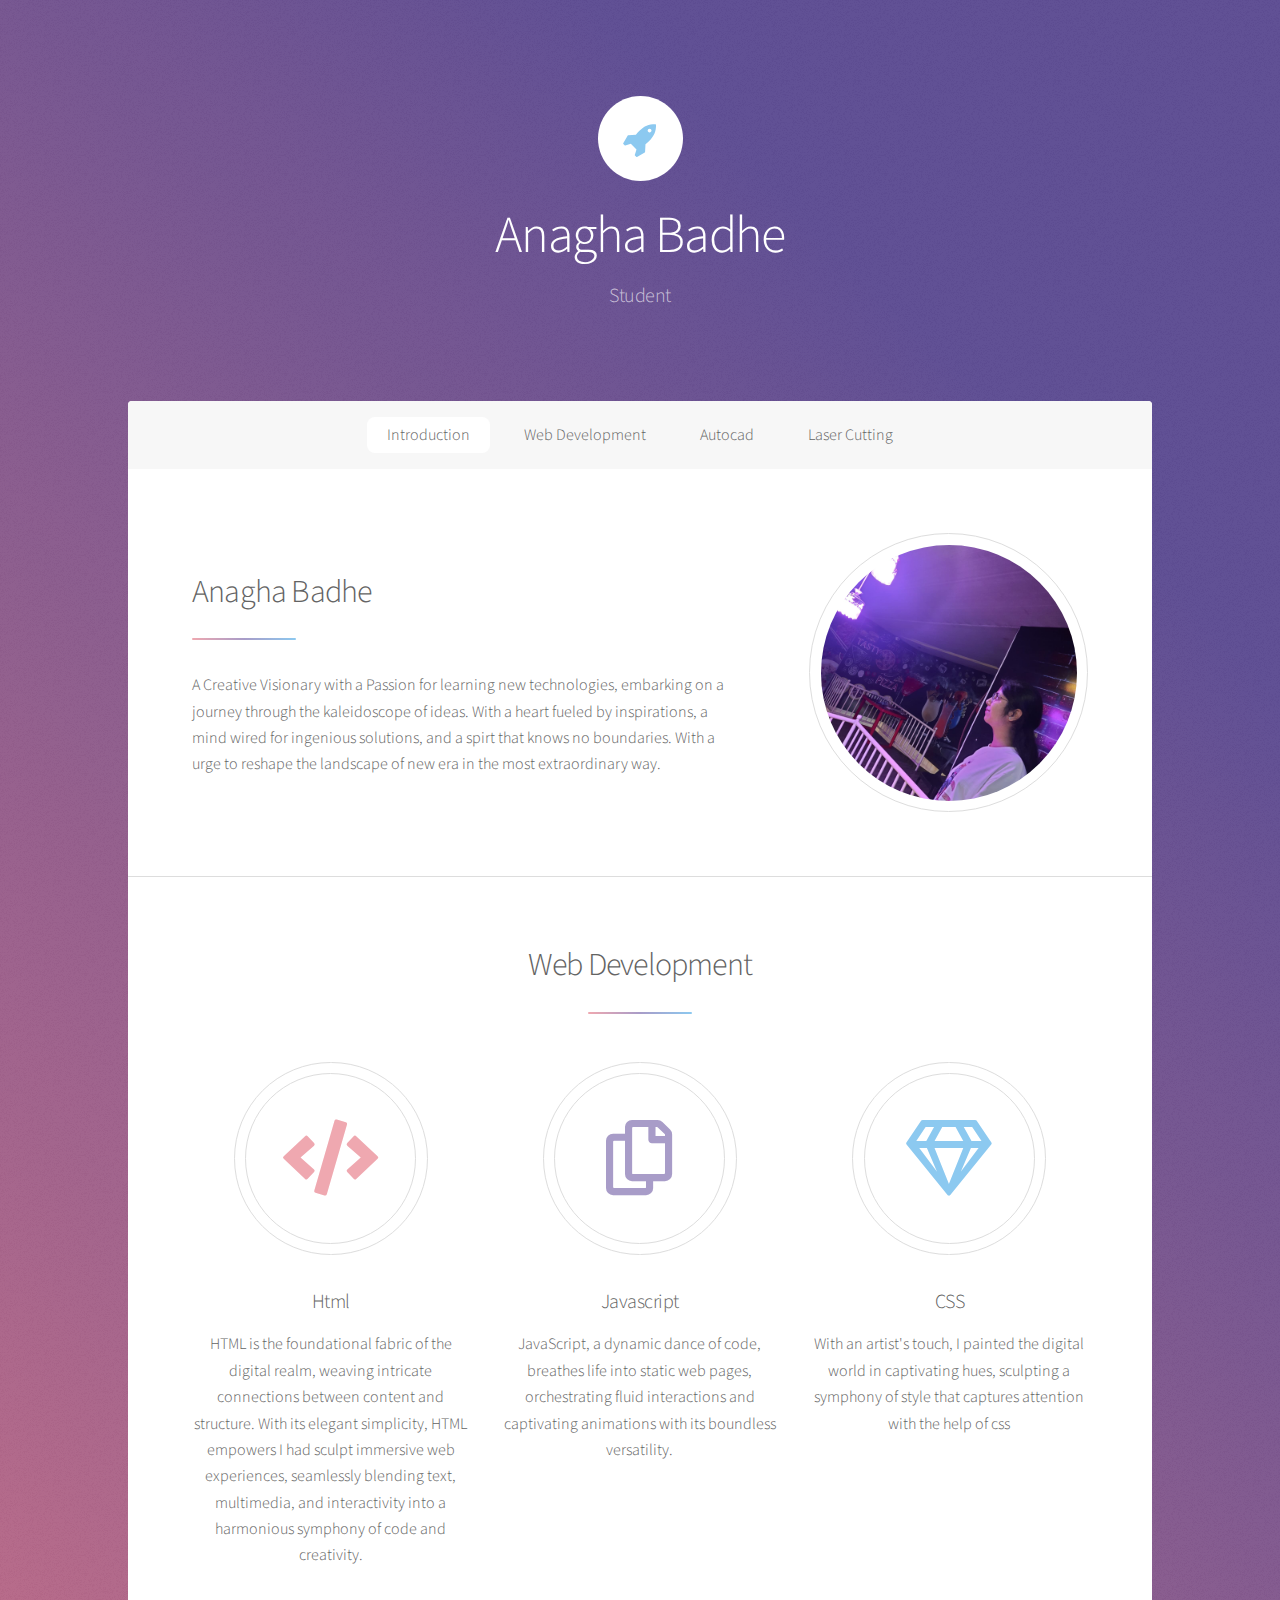
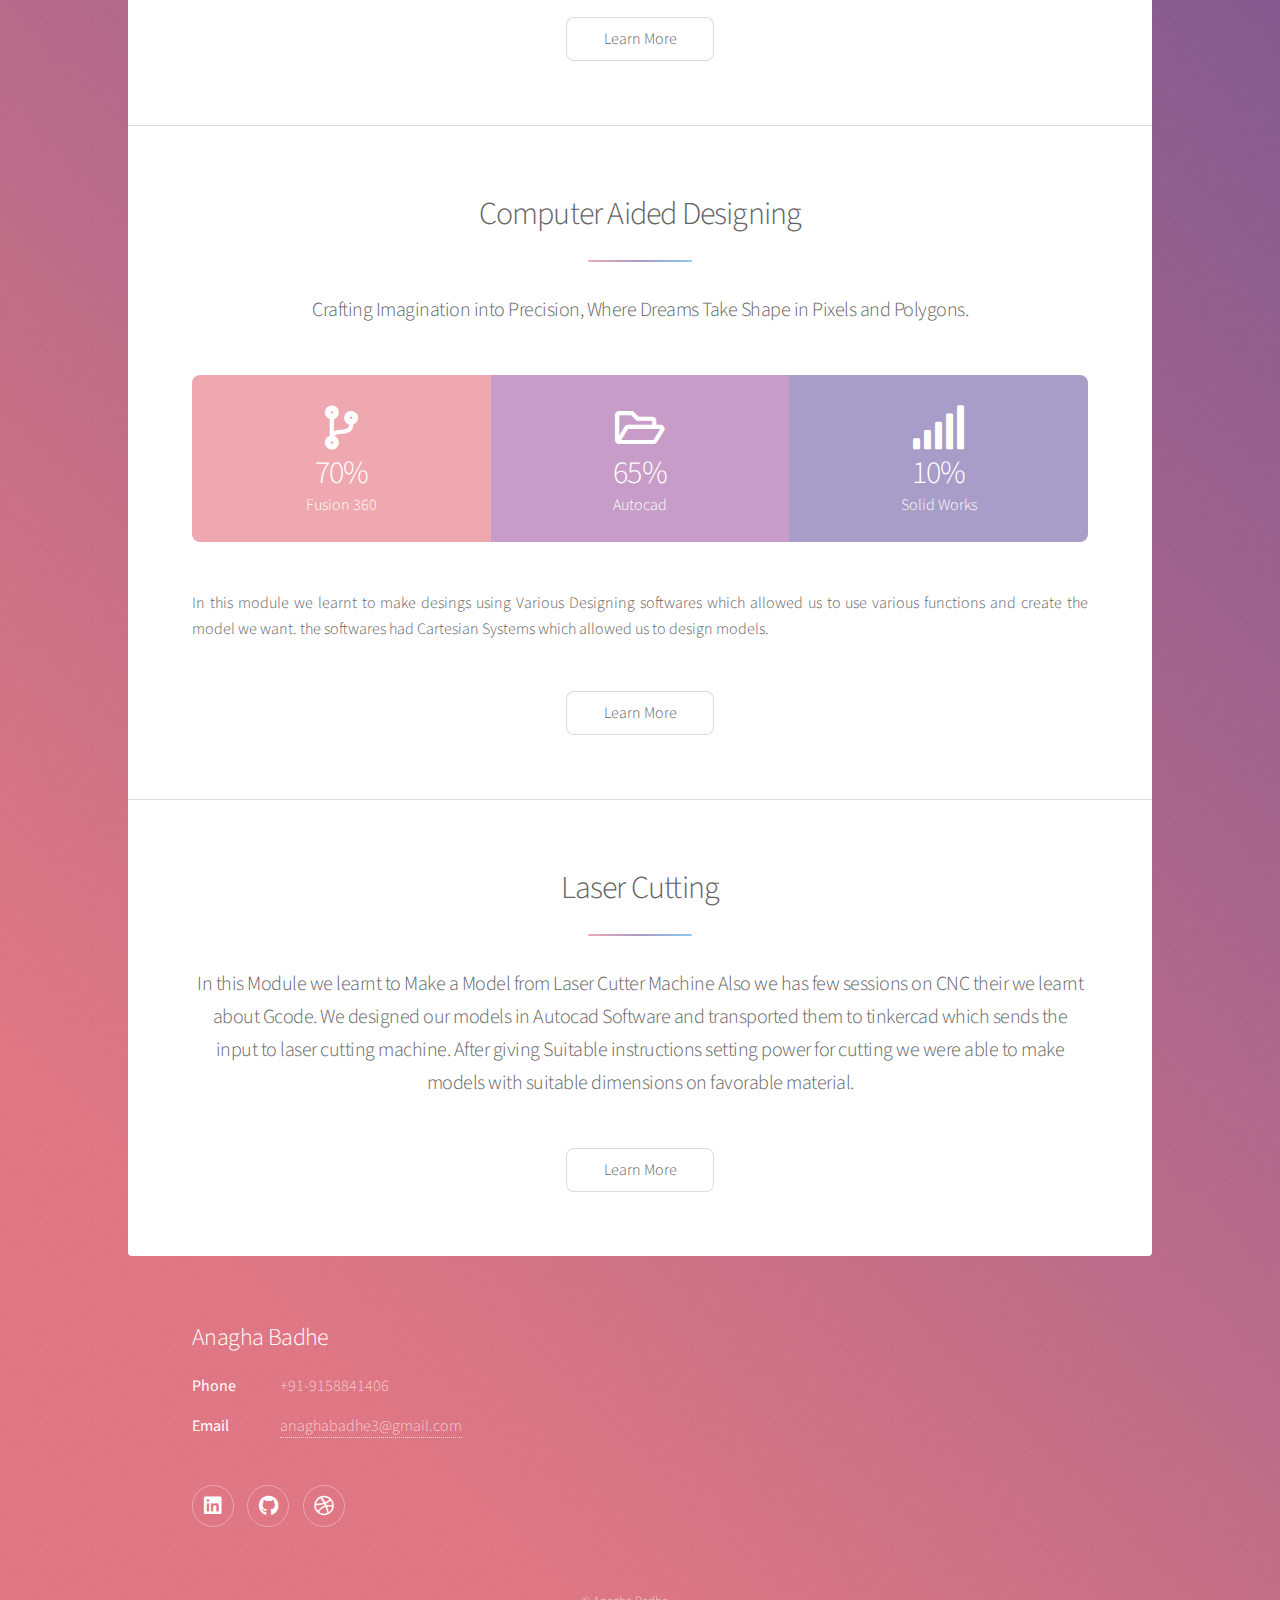
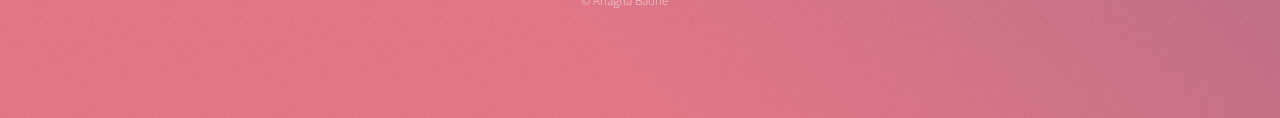
<file: index.html>
<!DOCTYPE HTML>

<html>
	<head>
		<title>Anagha Badhe</title>
		<link rel="icon" href="./images/title1.jpg" type="image/x-icon">
		<meta charset="utf-8" />
		<meta name="viewport" content="width=device-width, initial-scale=1, user-scalable=no" />
		<link rel="stylesheet" href="assets/css/main.css" />
		<noscript><link rel="stylesheet" href="assets/css/noscript.css" /></noscript>
		<link rel="stylesheet" href="https://unicons.iconscout.com/release/v4.0.0/css/solid.css">
        <link rel="stylesheet" href="https://unicons.iconscout.com/release/v4.0.0/css/line.css">
	</head>
	<body class="is-preload">

		<!-- Wrapper -->
			<div id="wrapper">

				<!-- Header -->
					<header id="header" class="alt">
						<span class="logo"><img src="images/logo.svg" alt="" /></span>
						<h1>Anagha Badhe</h1>
						<p>Student
			            </p>
						
					</header>

				<!-- Nav -->
					<nav id="nav">
						<ul>
							<li><a href="#intro" class="active">Introduction</a></li>
							<li><a href="#web">Web Development</a></li>
							<li><a href="#cad">Autocad</a></li>
							<li><a href="#cutting">Laser Cutting</a></li>
						
						</ul>
					</nav>

				<!-- Main -->
					<div id="main">

						<!-- Introduction -->
							<section id="intro" class="main">
								<div class="spotlight">
									<div class="content">
										<header class="major">
											<h2>Anagha Badhe</h2>
										</header>
										<p>A Creative Visionary with a Passion for learning new technologies, embarking on a journey through the kaleidoscope of ideas. With a heart fueled by inspirations, a mind wired for ingenious solutions, and a spirt that knows no boundaries. With a urge to reshape the landscape of new era in the most extraordinary way.</p>
										
									</div>
									<span class="image"><img src="images/anagha.jpg" alt="" /></span>
								</div>
							</section>

						<!-- First Section -->
							<section id="web" class="main special">
								<header class="major">
									<h2>Web Development</h2>
								</header>
								<ul class="features">
									<li>
										<span class="icon solid major style1 fa-code"></span>
										<h3>Html</h3>
										<p>HTML is the foundational fabric of the digital realm, weaving intricate connections between content and structure. With its elegant simplicity, HTML empowers I had sculpt immersive web experiences, seamlessly blending text, multimedia, and interactivity into a harmonious symphony of code and creativity.</p>
									</li>
									<li>
										<span class="icon major style3 fa-copy"></span>
										<h3>Javascript</h3>
										<p>JavaScript, a dynamic dance of code, breathes life into static web pages, orchestrating fluid interactions and captivating animations with its boundless versatility. </p>
									</li>
									<li>
										<span class="icon major style5 fa-gem"></span>
										<h3>CSS</h3>
									<p>With an artist's touch, I painted the digital world in captivating hues, sculpting a symphony of style that captures attention with the help of css</p>
									</li>
								</ul>
								<footer class="major">
									<ul class="actions special">
										<li><a href="generic.html" class="button">Learn More</a></li>
									</ul>
								</footer>
							</section>

						<!-- Second Section -->
							<section id="cad" class="main special">
								<header class="major">
									<h2>Computer Aided Designing</h2>
									<p> Crafting Imagination into Precision, Where Dreams Take Shape in Pixels and Polygons.</p>
								</header>
								<ul class="statistics">
									<li class="style1">
										<span class="icon solid fa-code-branch"></span>
										<strong>70%</strong> Fusion 360
									</li>
									<li class="style2">
										<span class="icon fa-folder-open"></span>
										<strong>65%</strong> Autocad
									</li>
									<li class="style3">
										<span class="icon solid fa-signal"></span>
										<strong>10%</strong> Solid Works
									</li>
									
								</ul>
								
								<p class="content">In this module we learnt to make desings using Various Designing softwares which allowed us to use various functions and create the model we want. the softwares had Cartesian Systems which allowed us to design models. </p>
								<footer class="major">
									<ul class="actions special">
										<li><a href="cad.html" class="button">Learn More</a></li>
									</ul>
								</footer>
							</section>

						<!-- Get Started -->
							<section id="cutting" class="main special">
								<header class="major">
									<h2>Laser Cutting</h2>
									<p>In this Module we learnt to Make a Model from Laser Cutter Machine Also we has few sessions on CNC their we learnt about Gcode. We designed our models in Autocad Software and transported them to tinkercad which sends the input to laser cutting machine. After giving Suitable instructions setting power for cutting we were able to make models with suitable dimensions on favorable material.</p>
								</header>
								<footer class="major">
									<ul class="actions special">
										<li><a href="Lasercutting.html" class="button">Learn More</a></li>
									</ul>
								</footer>
							</section>

					</div>

				<!-- Footer -->
					<footer id="footer">
						
						<section>
							<h2>Anagha Badhe</h2>
							<dl class="alt">
								
								<dt>Phone</dt>
								<dd>+91-9158841406</dd>
								<dt>Email</dt>
								<dd><a href="anaghabadhe3@gmail.com">anaghabadhe3@gmail.com</a></dd>
							</dl>
							<ul class="icons">
								<li><a href="https://www.linkedin.com/in/anagha-badhe-98366325a" class="icon brands fa-linkedin alt"><span class="label">Linked In</span></a></li>
								<li><a href="https://github.com/anagha012004?tab=overview&from=2023-07-01&to=2023-07-31" class="icon brands fa-github alt"><span class="label">GitHub</span></a></li>
								<li><a href="https://dribbble.com/anagha012004" class="icon brands fa-dribbble alt"><span class="label">Dribbble</span></a></li>
							</ul>
						</section>
						<p class="copyright">&copy; Anagha Badhe</p>
					</footer>

			</div>

		<!-- Scripts -->
			<script src="assets/js/jquery.min.js"></script>
			<script src="assets/js/jquery.scrollex.min.js"></script>
			<script src="assets/js/jquery.scrolly.min.js"></script>
			<script src="assets/js/browser.min.js"></script>
			<script src="assets/js/breakpoints.min.js"></script>
			<script src="assets/js/util.js"></script>
			<script src="assets/js/main.js"></script>

	</body>
</html>
</file>
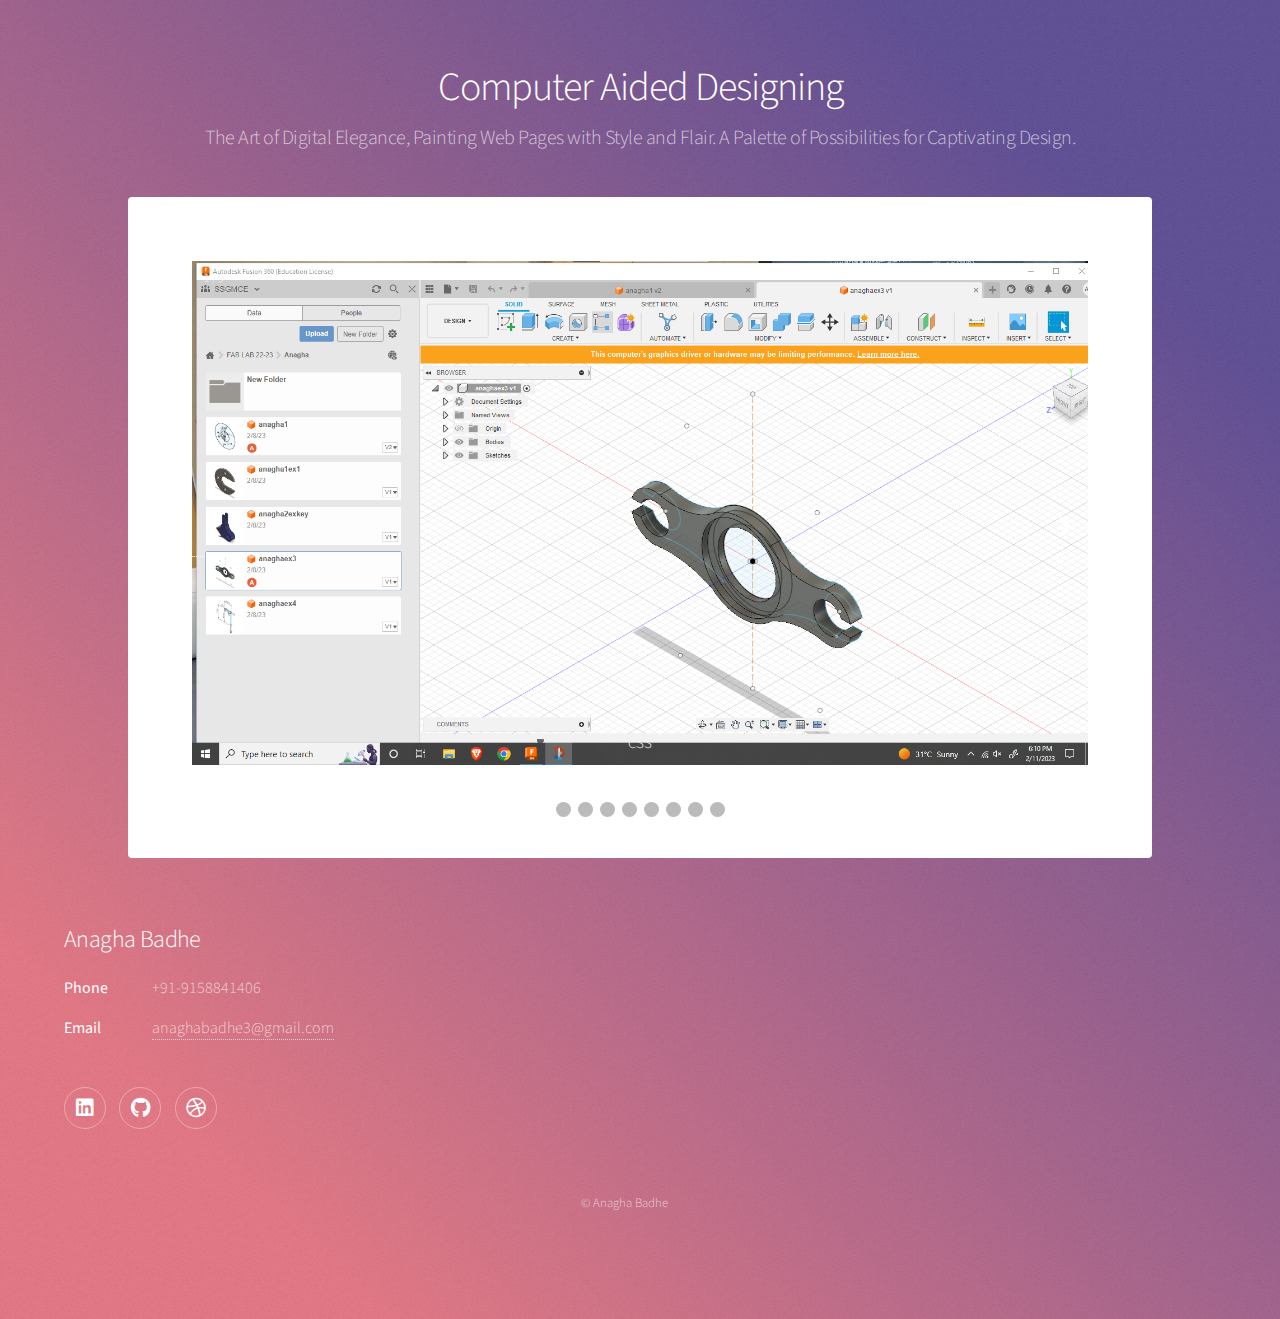
<file: cad.html>
<!DOCTYPE HTML>
<html>
	<head>
		<title>CAD</title>
		<meta charset="utf-8" />
		<meta name="viewport" content="width=device-width, initial-scale=1, user-scalable=no" />
		<link rel="stylesheet" href="assets/css/main.css" />
		<noscript><link rel="stylesheet" href="assets/css/noscript.css" /></noscript>
	</head>
	<body class="is-preload">

		<!-- Wrapper -->
			<div id="wrapper">

				<!-- Header -->
					<header id="header">
						<h1>Computer Aided Designing</h1>
						<p>The Art of Digital Elegance, Painting Web Pages with Style and Flair. A Palette of Possibilities for Captivating Design.




                        </p>
					</header>

				<!-- Main -->
					<div id="main">

						<!-- Content -->
							<section id="content" class="main">
								<div class="slideshow-container">

                                    <!-- Full-width images with number and caption text -->
                                    <div class="mySlides fade">
                                      <div class="numbertext">1 / 9</div>
                                      <img src="images/cad.png" style="width:100%">
                                      <div class="text">CSS</div>
                                    </div>
                                  
                                    <div class="mySlides fade">
                                      <div class="numbertext">2 / 9</div>
                                      <img src="images/cad2.png" style="width:100%">
                                      <div class="text">JS</div>
                                    </div>
                                  
                                    <div class="mySlides fade">
                                      <div class="numbertext">3 / 9</div>
                                      <img src="images/cad3.png" style="width:100%">
                                      <div class="text">HTML</div>
                                    </div>
                                    
                                    <div class="mySlides fade">
                                        <div class="numbertext">4 / 9</div>
                                        <img src="images/cad4.png" style="width:100%">
                                        <div class="text">Web Page</div>
                                      </div>
                                      <div class="mySlides fade">
                                        <div class="numbertext">5 / 9</div>
                                        <img src="images/cad5.png" style="width:100%">
                                        <div class="text"></div>
                                      </div>
                                      <div class="mySlides fade">
                                        <div class="numbertext">6 / 9</div>
                                        <img src="images/cad6.png" style="width:100%">
                                        <div class="text"></div>
                                      </div>
                                      <div class="mySlides fade">
                                        <div class="numbertext">7 / 9</div>
                                        <img src="images/cad7.png" style="width:100%">
                                        <div class="text"></div>
                                      </div>
                                      <div class="mySlides fade">
                                        <div class="numbertext">8 / 9</div>
                                        <img src="images/cad8.png" style="width:100%">
                                        <div class="text"></div>
                                      </div>
                                      <div class="mySlides fade">
                                        <div class="numbertext">9 / 9</div>
                                        <img src="images/cad9.png" style="width:100%">
                                        <div class="text"></div>
                                      </div>
                                     
                                  
                                    <!-- Next and previous buttons -->
                                    <a class="prev" onclick="plusSlides(-1)">&#10094;</a>
                                    <a class="next" onclick="plusSlides(1)">&#10095;</a>
                                  </div>
                                  <br>
                                  
                                  <!-- The dots/circles -->
                                  <div style="text-align:center">
                                    <span class="dot" onclick="currentSlide(1)"></span>
                                    <span class="dot" onclick="currentSlide(2)"></span>
                                    <span class="dot" onclick="currentSlide(3)"></span>
                                    <span class="dot" onclick="currentSlide(4)"></span>
                                    <span class="dot" onclick="currentSlide(5)"></span>
                                    <span class="dot" onclick="currentSlide(6)"></span>
                                    <span class="dot" onclick="currentSlide(7)"></span>
                                    <span class="dot" onclick="currentSlide(8)"></span>
                                    <span class="dot" onclick="currentSlide(9)"></span>
                                  </div>
                                    </div>
                                    
                 </div>
                                
							
												
								
							</section>

  

					</div>

				<!-- Footer -->
					<footer id="footer">
						
						<section>
							<h2>Anagha Badhe</h2>
							<dl class="alt">
								
								<dt>Phone</dt>
								<dd>+91-9158841406</dd>
								<dt>Email</dt>
								<dd><a href="#">anaghabadhe3@gmail.com</a></dd>
							</dl>
        
							<ul class="icons">
                <li><a href="https://www.linkedin.com/in/anagha-badhe-98366325a" class="icon brands fa-linkedin alt"><span class="label">Linked In</span></a></li>
								
						        <li><a href="#" class="icon brands fa-github alt"><span class="label">GitHub</span></a></li>
								<li><a href="#" class="icon brands fa-dribbble alt"><span class="label">Dribbble</span></a></li>
							</ul>
						</section>
            
						<p class="copyright">&copy; Anagha Badhe <a href="https://html5up.net"></a></p>
					</footer>

			</div>
      

		<!-- Scripts -->
			<script src="assets/js/jquery.min.js"></script>
			<script src="assets/js/jquery.scrollex.min.js"></script>
			<script src="assets/js/jquery.scrolly.min.js"></script>
			<script src="assets/js/browser.min.js"></script>
			<script src="assets/js/breakpoints.min.js"></script>
			<script src="assets/js/util.js"></script>
			<script src="assets/js/main.js"></script>

	</body>
</html>
</file>
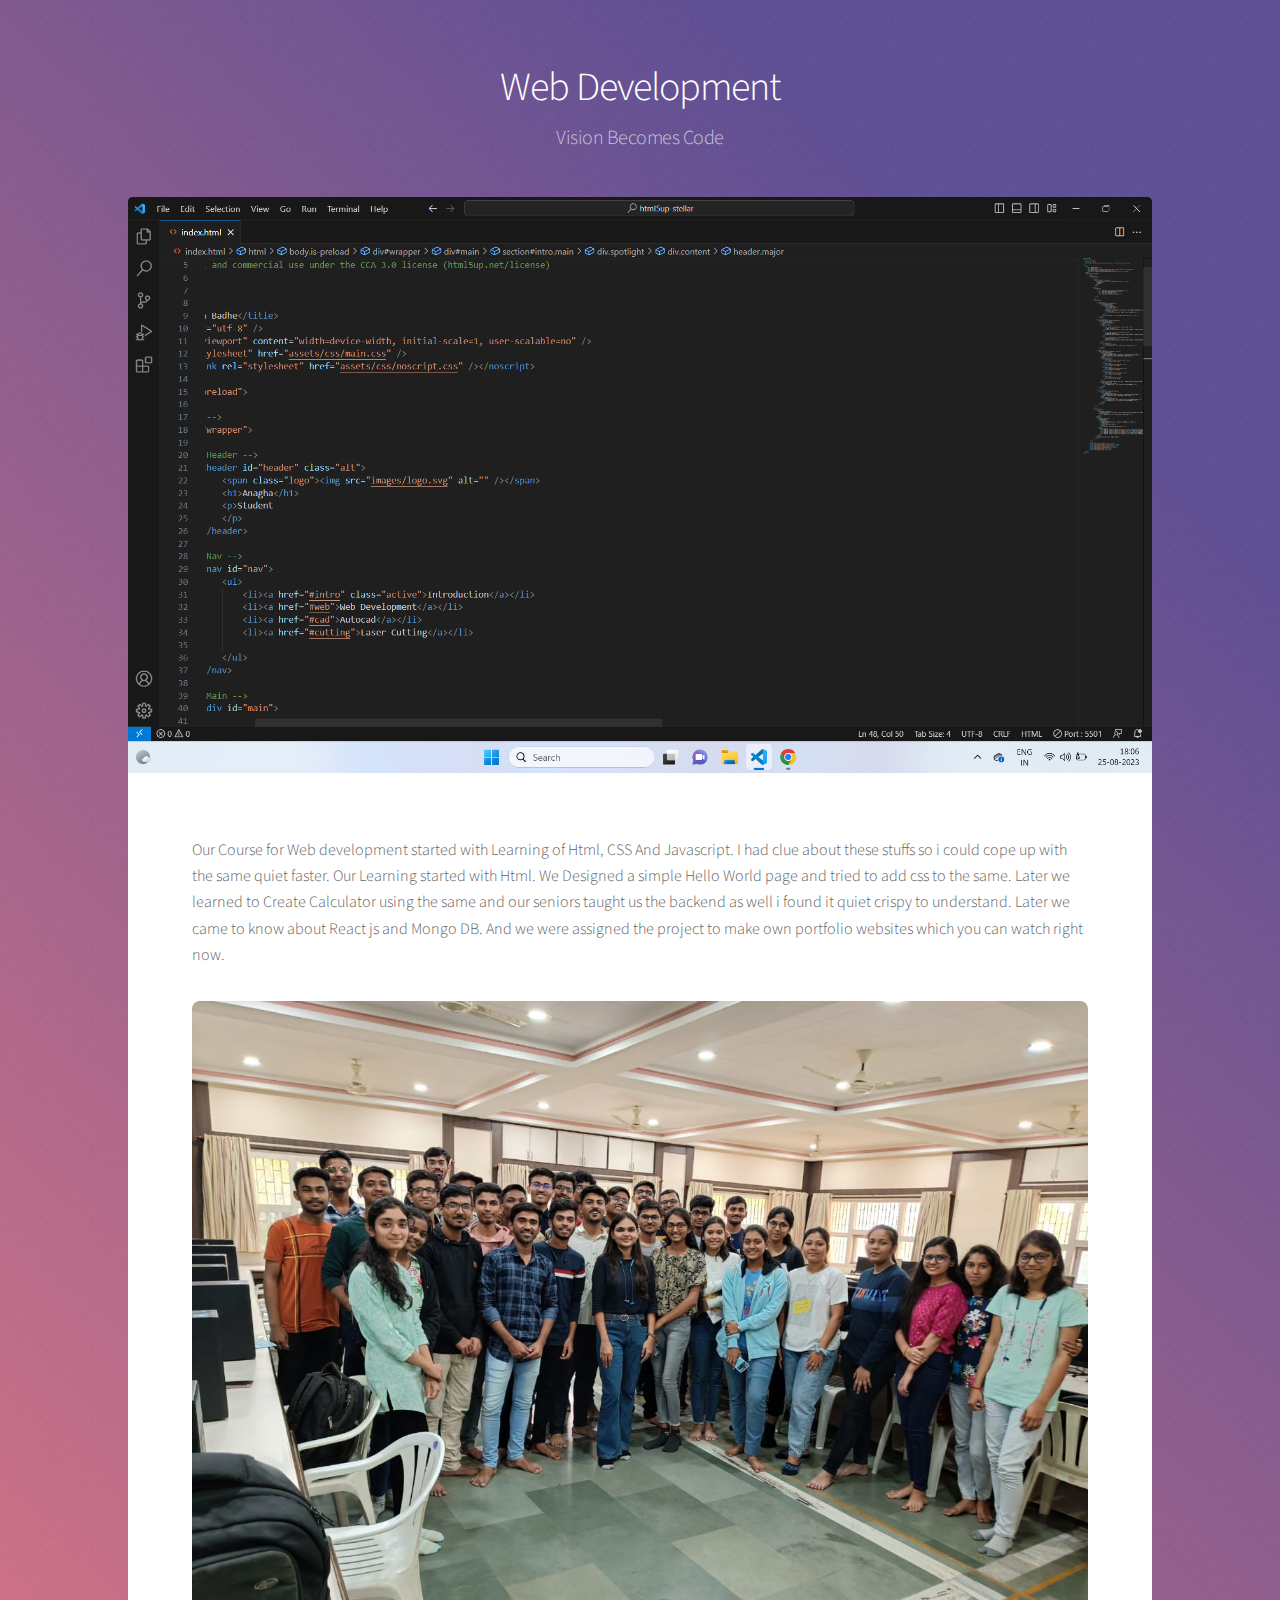
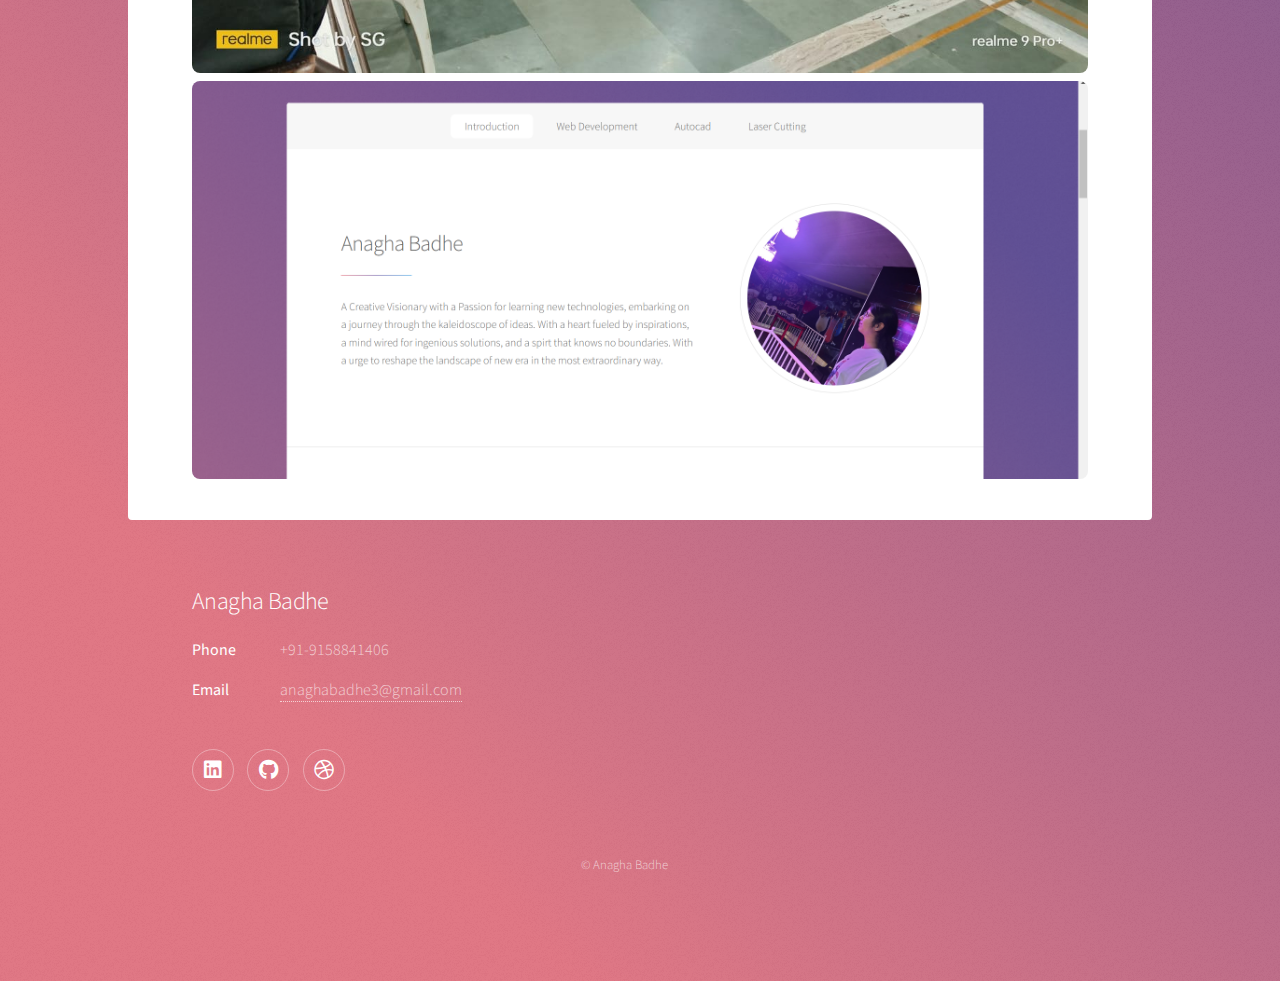
<file: generic.html>
<!DOCTYPE HTML>
<html>
	<head>
		<title>Web Development</title>
		<meta charset="utf-8" />
		<meta name="viewport" content="width=device-width, initial-scale=1, user-scalable=no" />
		<link rel="stylesheet" href="assets/css/main.css" />
		<noscript><link rel="stylesheet" href="assets/css/noscript.css" /></noscript>
		<link rel="stylesheet" href="https://unicons.iconscout.com/release/v4.0.0/css/solid.css">
        <link rel="stylesheet" href="https://unicons.iconscout.com/release/v4.0.0/css/line.css">
	</head>
	<body class="is-preload">

		<!-- Wrapper -->
			<div id="wrapper">

				<!-- Header -->
					<header id="header">
						<h1>Web Development</h1>
						<p>Vision Becomes Code</p>
					</header>

				<!-- Main -->
					<div id="main">

						<!-- Content -->
							<section id="content" class="main">
								<span class="image main"><img src="images/webd1.png" style="width: 100%;" alt="" /></span>
							
								<p>Our Course for Web development started with Learning of Html, CSS And Javascript. I had clue about these stuffs so i could cope up with the same quiet faster. Our Learning started with Html. We Designed a simple
									Hello World page and tried to add css to the same. Later we learned to Create Calculator using the same and our seniors taught us the backend as well i found it quiet crispy to understand. Later we came to know about React js and Mongo DB. And we were assigned the project to make own portfolio websites which you can watch right now.
	
								</p>
								<span class="image"><img src="./images/web9.jpeg" style="width: 100%;"></span>
								<span class="image"><img src="./images/web5.png" style="width: 100%;"></span>
								
								
							</section>

					</div>

				<!-- Footer -->
					<footer id="footer">
						
						<section>
							<h2>Anagha Badhe</h2>
							<dl class="alt">
								
								<dt>Phone</dt>
								<dd>+91-9158841406</dd>
								<dt>Email</dt>
								<dd><a href="#">anaghabadhe3@gmail.com</a></dd>
							</dl>
							<ul class="icons">
								<li><a href="https://www.linkedin.com/in/anagha-badhe-98366325a" class="icon brands fa-linkedin alt"><span class="label">Linked In</span></a></li>
						        <li><a href="https://github.com/anagha012004?tab=overview&from=2023-07-01&to=2023-07-31" class="icon brands fa-github alt"><span class="label">GitHub</span></a></li>
								<li><a href="https://dribbble.com/anagha012004" class="icon brands fa-dribbble alt"><span class="label">Dribbble</span></a></li>
							</ul>
						</section>
						<p class="copyright">&copy; Anagha Badhe <a href="https://html5up.net"></a></p>
					</footer>

			</div>

		<!-- Scripts -->
			<script src="assets/js/jquery.min.js"></script>
			<script src="assets/js/jquery.scrollex.min.js"></script>
			<script src="assets/js/jquery.scrolly.min.js"></script>
			<script src="assets/js/browser.min.js"></script>
			<script src="assets/js/breakpoints.min.js"></script>
			<script src="assets/js/util.js"></script>
			<script src="assets/js/main.js"></script>

	</body>
</html>
</file>
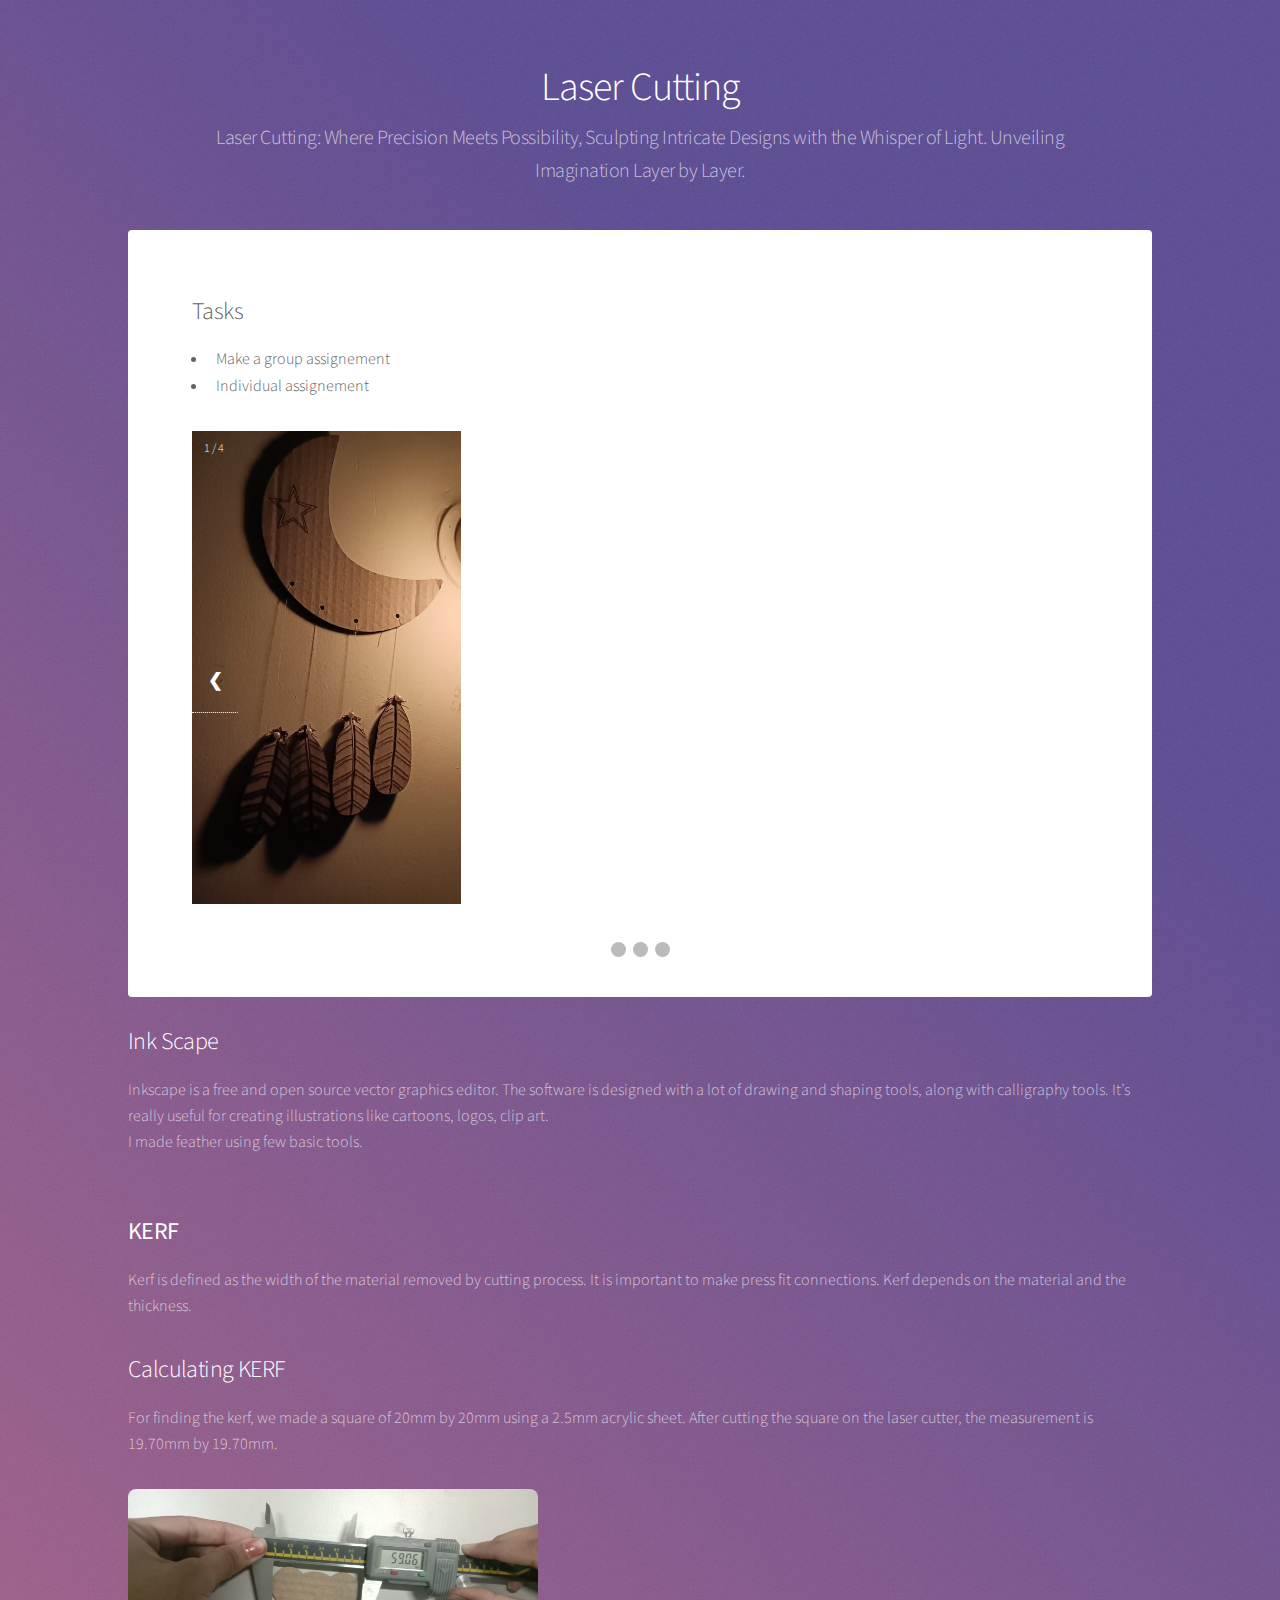
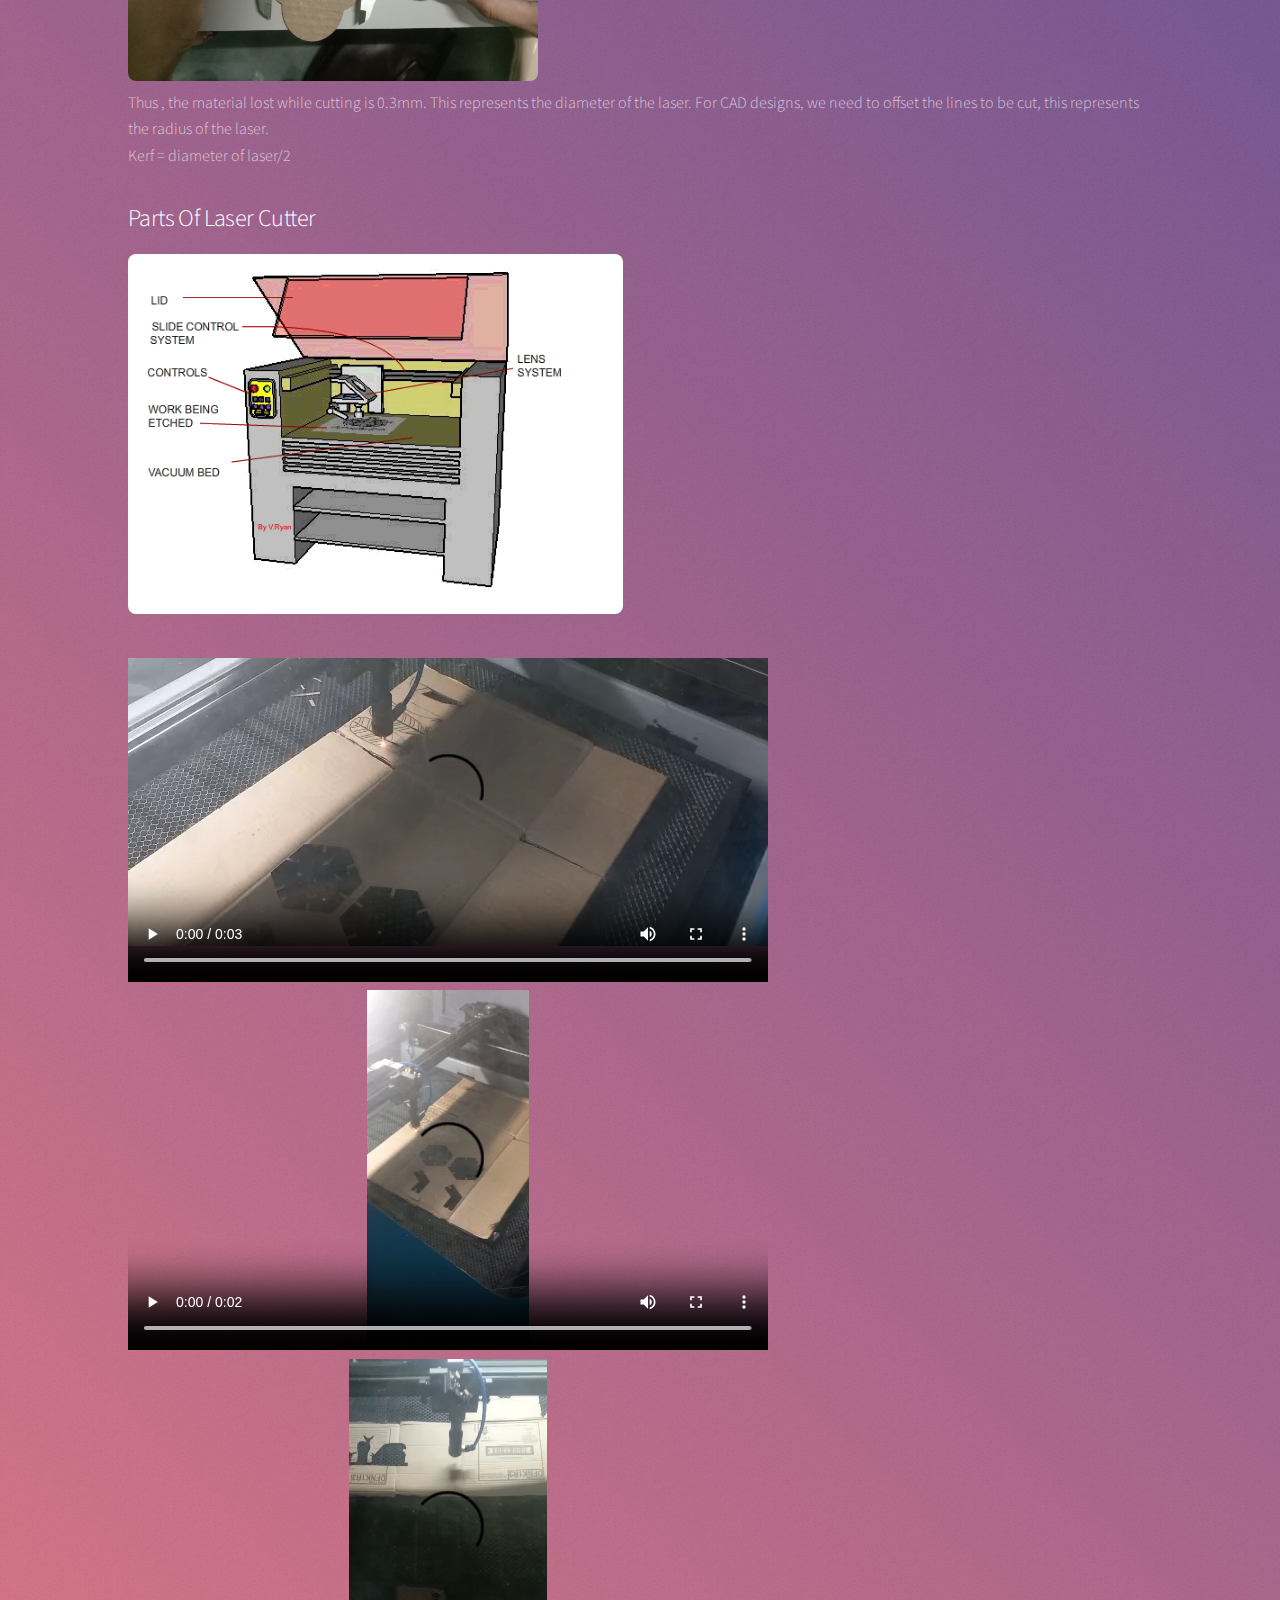
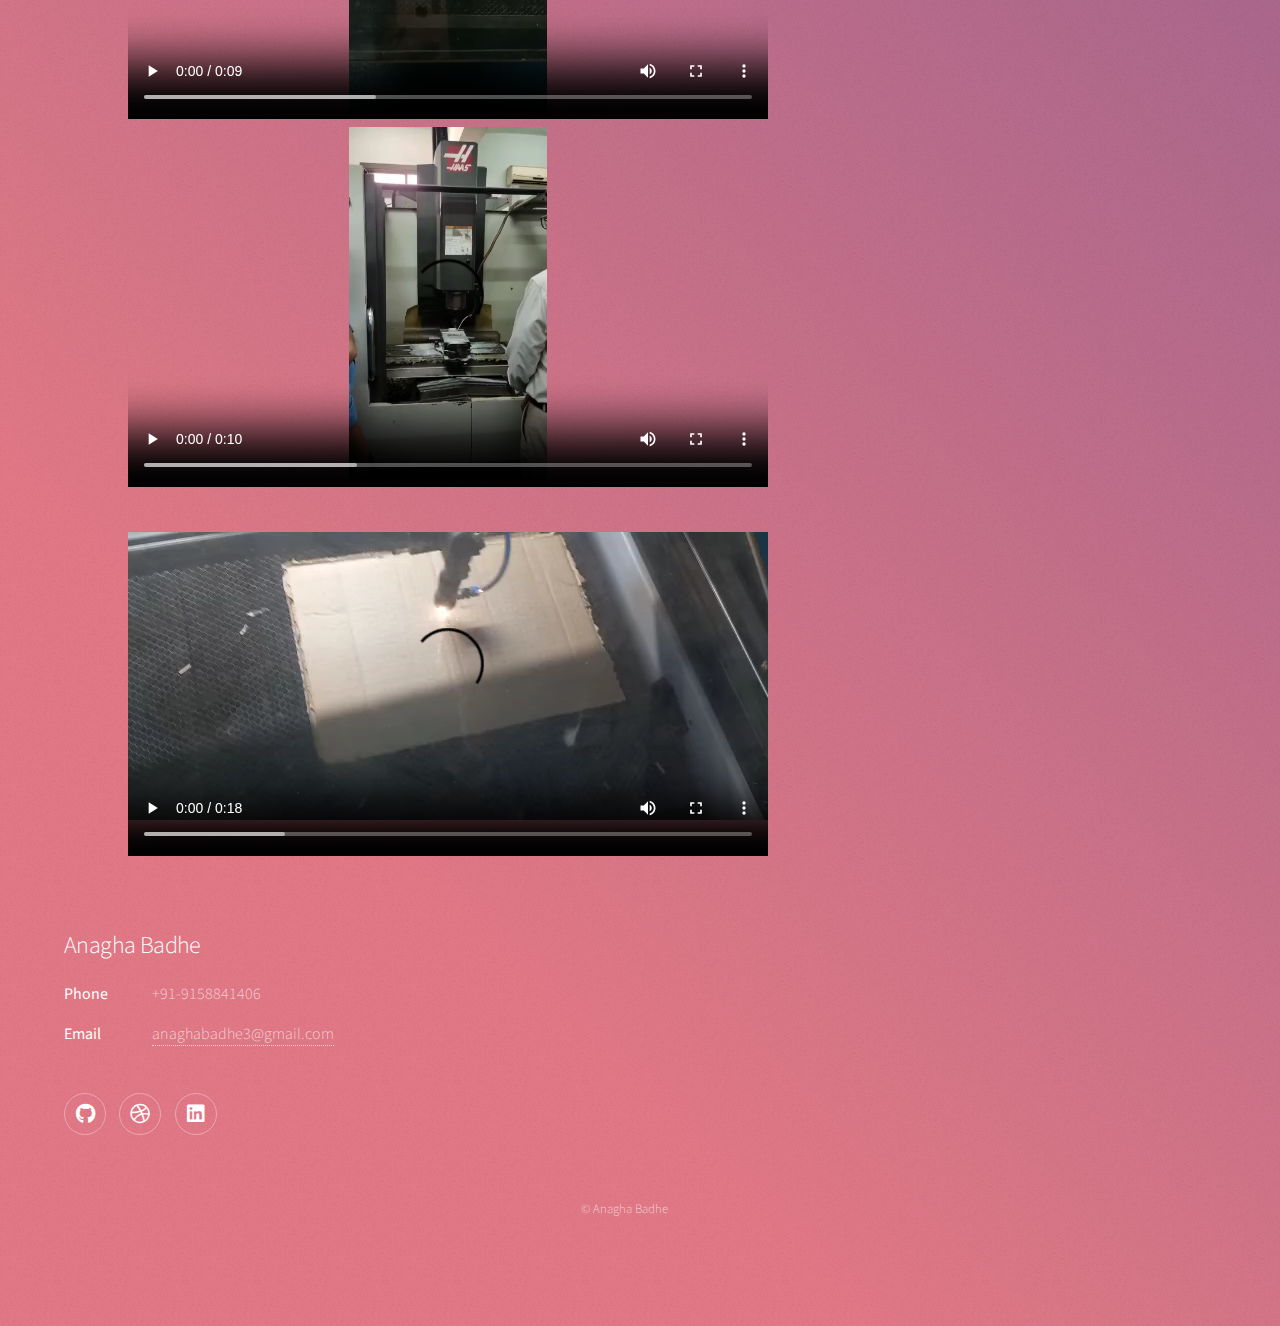
<file: Lasercutting.html>
<!DOCTYPE HTML>
<html>
	<head>
		<title>Laser Cutting</title>
		<meta charset="utf-8" />
		<meta name="viewport" content="width=device-width, initial-scale=1, user-scalable=no" />
		<link rel="stylesheet" href="assets/css/main.css" />
		<noscript><link rel="stylesheet" href="assets/css/noscript.css" /></noscript>
	</head>
	<body class="is-preload">

		<!-- Wrapper -->
			<div id="wrapper">

				<!-- Header -->
					<header id="header">
						<h1>Laser Cutting</h1>
						<p>Laser Cutting: Where Precision Meets Possibility, Sculpting Intricate Designs with the Whisper of Light. Unveiling Imagination Layer by Layer.



                        </p>
					</header>

				<!-- Main -->
					<div id="main">

						<!-- Content -->
							<section id="content" class="main">
                <h2>Tasks</h2>
                <ul>
                  <li>Make a group assignement</li>
                  <li>Individual assignement</li>
                </ul>
								<div class="slideshow-container">

                                    <!-- Full-width images with number and caption text -->
                                    <div class="mySlides fade">
                                      <div class="numbertext">1 / 4</div>
                                      <img src="images/laser1.jpg" style="width:30%">
                                      <div class="text"></div>
                                    </div>
                                  
                                    <div class="mySlides fade">
                                      <div class="numbertext">2 / 4</div>
                                      <img src="images/laser2.jpg" style="width:60%">
                                      <div class="text"></div>
                                    </div>
                                  
                                    <div class="mySlides fade">
                                      <div class="numbertext">3 / 4</div>
                                      <img src="images/laser3.jpg" style="width:30%">
                                      <div class="text"></div>
                                    </div>
                                    
                                    <div class="mySlides fade">
                                        <div class="numbertext">4 / 4</div>
                                        <img src="images/laser4.jpg" style="width:40%">
                                        <div class="text"></div>
                                      </div>
                                     
                                     
                                  
                                    <!-- Next and previous buttons -->
                                    <a class="prev" onclick="plusSlides(-1)">&#10094;</a>
                                    <a class="next" onclick="plusSlides(1)">&#10095;</a>
                                  </div>
                                  <br>
                                  
                                  <!-- The dots/circles -->
                                  <div style="text-align:center">
                                    <span class="dot" onclick="currentSlide(1)"></span>
                                    <span class="dot" onclick="currentSlide(2)"></span>
                                    <span class="dot" onclick="currentSlide(3)"></span>
                                    <span class="dot" onclick="currentSlide(4)"></span>
                                    
                                  </div>
                                    </div>
                                    <br><h2>Ink Scape</h2>
                                    <p>Inkscape is a free and open source vector graphics editor. The software is designed with a lot of drawing and shaping tools, along with calligraphy tools. It’s really useful for creating illustrations like cartoons, logos, clip art.

                                     <br> I made feather using few basic tools.</p>
<br><h2><b>KERF</b></h2>
<p>Kerf is defined as the width of the material removed by cutting process. It is important to make press fit connections. Kerf depends on the material and the thickness.</p>
<h2>Calculating KERF</h2>
<p>For finding the kerf, we made a square of 20mm by 20mm using a 2.5mm acrylic sheet. After cutting the square on the laser cutter, the measurement is 19.70mm by 19.70mm.</p>
<span class="image"><img src="./images/kref.jpg" style="width: 40%;"></span>
<p>Thus , the material lost while cutting is 0.3mm. This represents the diameter of the laser. For CAD designs, we need to offset the lines to be cut, this represents the radius of the laser.<br>Kerf = diameter of laser/2

</p>
<h2>Parts Of Laser Cutter</h2>
<span class="image"><img src="./images/lasermachine.gif" style="width: 90%;"></span><br>

                                    <video width="640" height="360" controls>
                                        <source src="./images/laservdo1.mp4" type="video/mp4">
                                    </video>
                                    <video width="640" height="360" controls>
                                        <source src="./images/laservdo2.mp4" type="video/mp4">
                                    </video>
                                    <video width="640" height="360" controls>
                                        <source src="./images/laservdo3.mp4" type="video/mp4">
                                    </video>
                                    <video width="640" height="360" controls>
                                        <source src="./images/laservdo4.mp4" type="video/mp4">
                                    </video>
                                    <video width="640" height="360" controls>
                                        <source src="./images/laservdo5.mp4" type="video/mp4">
                                    </video>
                                                     </div>
                                
							
                                			
								
							</section>
                        
					</div>

				<!-- Footer -->
					<footer id="footer">
						
						<section>
							<h2>Anagha Badhe</h2>
							<dl class="alt">
								
								<dt>Phone</dt>
								<dd>+91-9158841406</dd>
								<dt>Email</dt>
								<dd><a href="#">anaghabadhe3@gmail.com</a></dd>
							</dl>
							<ul class="icons">
								
						        <li><a href="#" class="icon brands fa-github alt"><span class="label">GitHub</span></a></li>
								<li><a href="#" class="icon brands fa-dribbble alt"><span class="label">Dribbble</span></a></li>
                                <li><a href="https://www.linkedin.com/in/anagha-badhe-98366325a" class="icon brands fa-linkedin alt"><span class="label">Linked In</span></a></li>
							</ul>
						</section>
						<p class="copyright">&copy; Anagha Badhe <a href="https://html5up.net"></a></p>
					</footer>

			</div>

		<!-- Scripts -->
			<script src="assets/js/jquery.min.js"></script>
			<script src="assets/js/jquery.scrollex.min.js"></script>
			<script src="assets/js/jquery.scrolly.min.js"></script>
			<script src="assets/js/browser.min.js"></script>
			<script src="assets/js/breakpoints.min.js"></script>
			<script src="assets/js/util.js"></script>
			<script src="assets/js/main.js"></script>

	</body>
</html>
</file>
<file: assets/css/noscript.css>
/*
	Stellar by HTML5 UP
	html5up.net | @ajlkn
	Free for personal and commercial use under the CCA 3.0 license (html5up.net/license)
*/

/* Header */

	body.is-preload #header.alt > * {
		opacity: 1;
	}

	body.is-preload #header.alt .logo {
		-moz-transform: none;
		-webkit-transform: none;
		-ms-transform: none;
		transform: none;
	}
</file>
<file: assets/css/main.css>
@import url(fontawesome-all.min.css);
@import 'https://fonts.googleapis.com/css?family=Source+Sans+Pro:300,400';

html,
body,
div,
span,
applet,
object,
iframe,
h1,
h2,
h3,
h4,
h5,
h6,
p,
blockquote,
pre,
a,
abbr,
acronym,
address,
big,
cite,
code,
del,
dfn,
em,
img,
ins,
kbd,
q,
s,
samp,
small,
strike,
strong,
sub,
sup,
tt,
var,
b,
u,
i,
center,
dl,
dt,
dd,
ol,
ul,
li,
fieldset,
form,
label,
legend,
table,
caption,
tbody,
tfoot,
thead,
tr,
th,
td,
article,
aside,
canvas,
details,
embed,
figure,
figcaption,
footer,
header,
hgroup,
menu,
nav,
output,
ruby,
section,
summary,
time,
mark,
audio,
video {
	margin: 0;
	padding: 0;
	border: 0;
	font-size: 100%;
	font: inherit;
	vertical-align: baseline;
}

article,
aside,
details,
figcaption,
figure,
footer,
header,
hgroup,
menu,
nav,
section {
	display: block;
}

body {
	line-height: 1;
}

ol,
ul {
	list-style: none;
}

blockquote,
q {
	quotes: none;
}

blockquote:before,
blockquote:after,
q:before,
q:after {
	content: '';
	content: none;
}

table {
	border-collapse: collapse;
	border-spacing: 0;
}

body {
	-webkit-text-size-adjust: none;
}

mark {
	background-color: transparent;
	color: inherit;
}

input::-moz-focus-inner {
	border: 0;
	padding: 0;
}

input,
select,
textarea {
	-moz-appearance: none;
	-webkit-appearance: none;
	-ms-appearance: none;
	appearance: none;
}

/* Basic */

@-ms-viewport {
	width: device-width;
}

body {
	-ms-overflow-style: scrollbar;
}

@media screen and (max-width: 480px) {

	html,
	body {
		min-width: 320px;
	}

}

html {
	box-sizing: border-box;
}

*,
*:before,
*:after {
	box-sizing: inherit;
}

body {
	background-color: #935d8c;
	background-image: url("images/overlay.png"), -moz-linear-gradient(45deg, #e37682 15%, #5f4d93 85%);
	background-image: url("images/overlay.png"), -webkit-linear-gradient(45deg, #e37682 15%, #5f4d93 85%);
	background-image: url("images/overlay.png"), -ms-linear-gradient(45deg, #e37682 15%, #5f4d93 85%);
	background-image: url("images/overlay.png"), linear-gradient(45deg, #e37682 15%, #5f4d93 85%);
}

body.is-preload *,
body.is-preload *:before,
body.is-preload *:after {
	-moz-animation: none !important;
	-webkit-animation: none !important;
	-ms-animation: none !important;
	animation: none !important;
	-moz-transition: none !important;
	-webkit-transition: none !important;
	-ms-transition: none !important;
	transition: none !important;
}

/* Type */

body {
	background-color: #935d8c;
	color: rgba(255, 255, 255, 0.65);
}

body,
input,
select,
textarea {
	font-family: "Source Sans Pro", Helvetica, sans-serif;
	font-size: 17pt;
	font-weight: 300;
	line-height: 1.65;
}

@media screen and (max-width: 1680px) {

	body,
	input,
	select,
	textarea {
		font-size: 14pt;
	}

}

@media screen and (max-width: 1280px) {

	body,
	input,
	select,
	textarea {
		font-size: 12pt;
	}

}

@media screen and (max-width: 360px) {

	body,
	input,
	select,
	textarea {
		font-size: 11pt;
	}

}

a {
	-moz-transition: color 0.2s ease, border-bottom 0.2s ease;
	-webkit-transition: color 0.2s ease, border-bottom 0.2s ease;
	-ms-transition: color 0.2s ease, border-bottom 0.2s ease;
	transition: color 0.2s ease, border-bottom 0.2s ease;
	text-decoration: none;
	border-bottom: dotted 1px;
	color: inherit;
}

a:hover {
	border-bottom-color: transparent;
}

strong,
b {
	font-weight: 400;
}

em,
i {
	font-style: italic;
}

p {
	margin: 0 0 2em 0;
}

p.content {

	text-align: justify;
}

h1,
h2,
h3,
h4,
h5,
h6 {
	font-weight: 300;
	line-height: 1.5;
	margin: 0 0 0.7em 0;
	letter-spacing: -0.025em;
}

h1 a,
h2 a,
h3 a,
h4 a,
h5 a,
h6 a {
	color: inherit;
	text-decoration: none;
}

h1 {
	font-size: 2.5em;
	line-height: 1.2;
}

h2 {
	font-size: 1.5em;
}

h3 {
	font-size: 1.25em;
}

h4 {
	font-size: 1.1em;
}

h5 {
	font-size: 0.9em;
}

h6 {
	font-size: 0.7em;
}

@media screen and (max-width: 736px) {

	h1 {
		font-size: 2em;
	}

}

sub {
	font-size: 0.8em;
	position: relative;
	top: 0.5em;
}

sup {
	font-size: 0.8em;
	position: relative;
	top: -0.5em;
}

blockquote {
	border-left: solid 4px;
	font-style: italic;
	margin: 0 0 2em 0;
	padding: 0.5em 0 0.5em 2em;
}

code {
	border-radius: 8px;
	border: solid 1px;
	font-family: "Courier New", monospace;
	font-size: 0.9em;
	margin: 0 0.25em;
	padding: 0.25em 0.65em;
}

pre {
	-webkit-overflow-scrolling: touch;
	font-family: "Courier New", monospace;
	font-size: 0.9em;
	margin: 0 0 2em 0;
}

pre code {
	display: block;
	line-height: 1.75;
	padding: 1em 1.5em;
	overflow-x: auto;
}

hr {
	border: 0;
	border-bottom: solid 1px;
	margin: 2em 0;
}

hr.major {
	margin: 3em 0;
}

.align-left {
	text-align: left;
}

.align-center {
	text-align: center;
}

.align-right {
	text-align: right;
}

input,
select,
textarea {
	color: #ffffff;
}

a:hover {
	color: #ffffff;
}

strong,
b {
	color: #ffffff;
}

h1,
h2,
h3,
h4,
h5,
h6 {
	color: #ffffff;
}

blockquote {
	border-left-color: rgba(255, 255, 255, 0.35);
}

code {
	background: rgba(255, 255, 255, 0.075);
	border-color: rgba(255, 255, 255, 0.35);
}

hr {
	border-bottom-color: rgba(255, 255, 255, 0.35);
}

/* Row */

.row {
	display: flex;
	flex-wrap: wrap;
	box-sizing: border-box;
	align-items: stretch;
}

.row>* {
	box-sizing: border-box;
}

.row.gtr-uniform>*> :last-child {
	margin-bottom: 0;
}

.row.aln-left {
	justify-content: flex-start;
}

.row.aln-center {
	justify-content: center;
}

.row.aln-right {
	justify-content: flex-end;
}

.row.aln-top {
	align-items: flex-start;
}

.row.aln-middle {
	align-items: center;
}

.row.aln-bottom {
	align-items: flex-end;
}

.row>.imp {
	order: -1;
}

.row>.col-1 {
	width: 8.33333%;
}

.row>.off-1 {
	margin-left: 8.33333%;
}

.row>.col-2 {
	width: 16.66667%;
}

.row>.off-2 {
	margin-left: 16.66667%;
}

.row>.col-3 {
	width: 25%;
}

.row>.off-3 {
	margin-left: 25%;
}

.row>.col-4 {
	width: 33.33333%;
}

.row>.off-4 {
	margin-left: 33.33333%;
}

.row>.col-5 {
	width: 41.66667%;
}

.row>.off-5 {
	margin-left: 41.66667%;
}

.row>.col-6 {
	width: 50%;
}

.row>.off-6 {
	margin-left: 50%;
}

.row>.col-7 {
	width: 58.33333%;
}

.row>.off-7 {
	margin-left: 58.33333%;
}

.row>.col-8 {
	width: 66.66667%;
}

.row>.off-8 {
	margin-left: 66.66667%;
}

.row>.col-9 {
	width: 75%;
}

.row>.off-9 {
	margin-left: 75%;
}

.row>.col-10 {
	width: 83.33333%;
}

.row>.off-10 {
	margin-left: 83.33333%;
}

.row>.col-11 {
	width: 91.66667%;
}

.row>.off-11 {
	margin-left: 91.66667%;
}

.row>.col-12 {
	width: 100%;
}

.row>.off-12 {
	margin-left: 100%;
}

.row.gtr-0 {
	margin-top: 0;
	margin-left: 0em;
}

.row.gtr-0>* {
	padding: 0 0 0 0em;
}

.row.gtr-0.gtr-uniform {
	margin-top: 0em;
}

.row.gtr-0.gtr-uniform>* {
	padding-top: 0em;
}

.row.gtr-25 {
	margin-top: 0;
	margin-left: -0.375em;
}

.row.gtr-25>* {
	padding: 0 0 0 0.375em;
}

.row.gtr-25.gtr-uniform {
	margin-top: -0.375em;
}

.row.gtr-25.gtr-uniform>* {
	padding-top: 0.375em;
}

.row.gtr-50 {
	margin-top: 0;
	margin-left: -0.75em;
}

.row.gtr-50>* {
	padding: 0 0 0 0.75em;
}

.row.gtr-50.gtr-uniform {
	margin-top: -0.75em;
}

.row.gtr-50.gtr-uniform>* {
	padding-top: 0.75em;
}

.row {
	margin-top: 0;
	margin-left: -1.5em;
}

.row>* {
	padding: 0 0 0 1.5em;
}

.row.gtr-uniform {
	margin-top: -1.5em;
}

.row.gtr-uniform>* {
	padding-top: 1.5em;
}

.row.gtr-150 {
	margin-top: 0;
	margin-left: -2.25em;
}

.row.gtr-150>* {
	padding: 0 0 0 2.25em;
}

.row.gtr-150.gtr-uniform {
	margin-top: -2.25em;
}

.row.gtr-150.gtr-uniform>* {
	padding-top: 2.25em;
}

.row.gtr-200 {
	margin-top: 0;
	margin-left: -3em;
}

.row.gtr-200>* {
	padding: 0 0 0 3em;
}

.row.gtr-200.gtr-uniform {
	margin-top: -3em;
}

.row.gtr-200.gtr-uniform>* {
	padding-top: 3em;
}

@media screen and (max-width: 1680px) {

	.row {
		display: flex;
		flex-wrap: wrap;
		box-sizing: border-box;
		align-items: stretch;
	}

	.row>* {
		box-sizing: border-box;
	}

	.row.gtr-uniform>*> :last-child {
		margin-bottom: 0;
	}

	.row.aln-left {
		justify-content: flex-start;
	}

	.row.aln-center {
		justify-content: center;
	}

	.row.aln-right {
		justify-content: flex-end;
	}

	.row.aln-top {
		align-items: flex-start;
	}

	.row.aln-middle {
		align-items: center;
	}

	.row.aln-bottom {
		align-items: flex-end;
	}

	.row>.imp-xlarge {
		order: -1;
	}

	.row>.col-1-xlarge {
		width: 8.33333%;
	}

	.row>.off-1-xlarge {
		margin-left: 8.33333%;
	}

	.row>.col-2-xlarge {
		width: 16.66667%;
	}

	.row>.off-2-xlarge {
		margin-left: 16.66667%;
	}

	.row>.col-3-xlarge {
		width: 25%;
	}

	.row>.off-3-xlarge {
		margin-left: 25%;
	}

	.row>.col-4-xlarge {
		width: 33.33333%;
	}

	.row>.off-4-xlarge {
		margin-left: 33.33333%;
	}

	.row>.col-5-xlarge {
		width: 41.66667%;
	}

	.row>.off-5-xlarge {
		margin-left: 41.66667%;
	}

	.row>.col-6-xlarge {
		width: 50%;
	}

	.row>.off-6-xlarge {
		margin-left: 50%;
	}

	.row>.col-7-xlarge {
		width: 58.33333%;
	}

	.row>.off-7-xlarge {
		margin-left: 58.33333%;
	}

	.row>.col-8-xlarge {
		width: 66.66667%;
	}

	.row>.off-8-xlarge {
		margin-left: 66.66667%;
	}

	.row>.col-9-xlarge {
		width: 75%;
	}

	.row>.off-9-xlarge {
		margin-left: 75%;
	}

	.row>.col-10-xlarge {
		width: 83.33333%;
	}

	.row>.off-10-xlarge {
		margin-left: 83.33333%;
	}

	.row>.col-11-xlarge {
		width: 91.66667%;
	}

	.row>.off-11-xlarge {
		margin-left: 91.66667%;
	}

	.row>.col-12-xlarge {
		width: 100%;
	}

	.row>.off-12-xlarge {
		margin-left: 100%;
	}

	.row.gtr-0 {
		margin-top: 0;
		margin-left: 0em;
	}

	.row.gtr-0>* {
		padding: 0 0 0 0em;
	}

	.row.gtr-0.gtr-uniform {
		margin-top: 0em;
	}

	.row.gtr-0.gtr-uniform>* {
		padding-top: 0em;
	}

	.row.gtr-25 {
		margin-top: 0;
		margin-left: -0.375em;
	}

	.row.gtr-25>* {
		padding: 0 0 0 0.375em;
	}

	.row.gtr-25.gtr-uniform {
		margin-top: -0.375em;
	}

	.row.gtr-25.gtr-uniform>* {
		padding-top: 0.375em;
	}

	.row.gtr-50 {
		margin-top: 0;
		margin-left: -0.75em;
	}

	.row.gtr-50>* {
		padding: 0 0 0 0.75em;
	}

	.row.gtr-50.gtr-uniform {
		margin-top: -0.75em;
	}

	.row.gtr-50.gtr-uniform>* {
		padding-top: 0.75em;
	}

	.row {
		margin-top: 0;
		margin-left: -1.5em;
	}

	.row>* {
		padding: 0 0 0 1.5em;
	}

	.row.gtr-uniform {
		margin-top: -1.5em;
	}

	.row.gtr-uniform>* {
		padding-top: 1.5em;
	}

	.row.gtr-150 {
		margin-top: 0;
		margin-left: -2.25em;
	}

	.row.gtr-150>* {
		padding: 0 0 0 2.25em;
	}

	.row.gtr-150.gtr-uniform {
		margin-top: -2.25em;
	}

	.row.gtr-150.gtr-uniform>* {
		padding-top: 2.25em;
	}

	.row.gtr-200 {
		margin-top: 0;
		margin-left: -3em;
	}

	.row.gtr-200>* {
		padding: 0 0 0 3em;
	}

	.row.gtr-200.gtr-uniform {
		margin-top: -3em;
	}

	.row.gtr-200.gtr-uniform>* {
		padding-top: 3em;
	}

}

@media screen and (max-width: 1280px) {

	.row {
		display: flex;
		flex-wrap: wrap;
		box-sizing: border-box;
		align-items: stretch;
	}

	.row>* {
		box-sizing: border-box;
	}

	.row.gtr-uniform>*> :last-child {
		margin-bottom: 0;
	}

	.row.aln-left {
		justify-content: flex-start;
	}

	.row.aln-center {
		justify-content: center;
	}

	.row.aln-right {
		justify-content: flex-end;
	}

	.row.aln-top {
		align-items: flex-start;
	}

	.row.aln-middle {
		align-items: center;
	}

	.row.aln-bottom {
		align-items: flex-end;
	}

	.row>.imp-large {
		order: -1;
	}

	.row>.col-1-large {
		width: 8.33333%;
	}

	.row>.off-1-large {
		margin-left: 8.33333%;
	}

	.row>.col-2-large {
		width: 16.66667%;
	}

	.row>.off-2-large {
		margin-left: 16.66667%;
	}

	.row>.col-3-large {
		width: 25%;
	}

	.row>.off-3-large {
		margin-left: 25%;
	}

	.row>.col-4-large {
		width: 33.33333%;
	}

	.row>.off-4-large {
		margin-left: 33.33333%;
	}

	.row>.col-5-large {
		width: 41.66667%;
	}

	.row>.off-5-large {
		margin-left: 41.66667%;
	}

	.row>.col-6-large {
		width: 50%;
	}

	.row>.off-6-large {
		margin-left: 50%;
	}

	.row>.col-7-large {
		width: 58.33333%;
	}

	.row>.off-7-large {
		margin-left: 58.33333%;
	}

	.row>.col-8-large {
		width: 66.66667%;
	}

	.row>.off-8-large {
		margin-left: 66.66667%;
	}

	.row>.col-9-large {
		width: 75%;
	}

	.row>.off-9-large {
		margin-left: 75%;
	}

	.row>.col-10-large {
		width: 83.33333%;
	}

	.row>.off-10-large {
		margin-left: 83.33333%;
	}

	.row>.col-11-large {
		width: 91.66667%;
	}

	.row>.off-11-large {
		margin-left: 91.66667%;
	}

	.row>.col-12-large {
		width: 100%;
	}

	.row>.off-12-large {
		margin-left: 100%;
	}

	.row.gtr-0 {
		margin-top: 0;
		margin-left: 0em;
	}

	.row.gtr-0>* {
		padding: 0 0 0 0em;
	}

	.row.gtr-0.gtr-uniform {
		margin-top: 0em;
	}

	.row.gtr-0.gtr-uniform>* {
		padding-top: 0em;
	}

	.row.gtr-25 {
		margin-top: 0;
		margin-left: -0.375em;
	}

	.row.gtr-25>* {
		padding: 0 0 0 0.375em;
	}

	.row.gtr-25.gtr-uniform {
		margin-top: -0.375em;
	}

	.row.gtr-25.gtr-uniform>* {
		padding-top: 0.375em;
	}

	.row.gtr-50 {
		margin-top: 0;
		margin-left: -0.75em;
	}

	.row.gtr-50>* {
		padding: 0 0 0 0.75em;
	}

	.row.gtr-50.gtr-uniform {
		margin-top: -0.75em;
	}

	.row.gtr-50.gtr-uniform>* {
		padding-top: 0.75em;
	}

	.row {
		margin-top: 0;
		margin-left: -1.5em;
	}

	.row>* {
		padding: 0 0 0 1.5em;
	}

	.row.gtr-uniform {
		margin-top: -1.5em;
	}

	.row.gtr-uniform>* {
		padding-top: 1.5em;
	}

	.row.gtr-150 {
		margin-top: 0;
		margin-left: -2.25em;
	}

	.row.gtr-150>* {
		padding: 0 0 0 2.25em;
	}

	.row.gtr-150.gtr-uniform {
		margin-top: -2.25em;
	}

	.row.gtr-150.gtr-uniform>* {
		padding-top: 2.25em;
	}

	.row.gtr-200 {
		margin-top: 0;
		margin-left: -3em;
	}

	.row.gtr-200>* {
		padding: 0 0 0 3em;
	}

	.row.gtr-200.gtr-uniform {
		margin-top: -3em;
	}

	.row.gtr-200.gtr-uniform>* {
		padding-top: 3em;
	}

}

@media screen and (max-width: 980px) {

	.row {
		display: flex;
		flex-wrap: wrap;
		box-sizing: border-box;
		align-items: stretch;
	}

	.row>* {
		box-sizing: border-box;
	}

	.row.gtr-uniform>*> :last-child {
		margin-bottom: 0;
	}

	.row.aln-left {
		justify-content: flex-start;
	}

	.row.aln-center {
		justify-content: center;
	}

	.row.aln-right {
		justify-content: flex-end;
	}

	.row.aln-top {
		align-items: flex-start;
	}

	.row.aln-middle {
		align-items: center;
	}

	.row.aln-bottom {
		align-items: flex-end;
	}

	.row>.imp-medium {
		order: -1;
	}

	.row>.col-1-medium {
		width: 8.33333%;
	}

	.row>.off-1-medium {
		margin-left: 8.33333%;
	}

	.row>.col-2-medium {
		width: 16.66667%;
	}

	.row>.off-2-medium {
		margin-left: 16.66667%;
	}

	.row>.col-3-medium {
		width: 25%;
	}

	.row>.off-3-medium {
		margin-left: 25%;
	}

	.row>.col-4-medium {
		width: 33.33333%;
	}

	.row>.off-4-medium {
		margin-left: 33.33333%;
	}

	.row>.col-5-medium {
		width: 41.66667%;
	}

	.row>.off-5-medium {
		margin-left: 41.66667%;
	}

	.row>.col-6-medium {
		width: 50%;
	}

	.row>.off-6-medium {
		margin-left: 50%;
	}

	.row>.col-7-medium {
		width: 58.33333%;
	}

	.row>.off-7-medium {
		margin-left: 58.33333%;
	}

	.row>.col-8-medium {
		width: 66.66667%;
	}

	.row>.off-8-medium {
		margin-left: 66.66667%;
	}

	.row>.col-9-medium {
		width: 75%;
	}

	.row>.off-9-medium {
		margin-left: 75%;
	}

	.row>.col-10-medium {
		width: 83.33333%;
	}

	.row>.off-10-medium {
		margin-left: 83.33333%;
	}

	.row>.col-11-medium {
		width: 91.66667%;
	}

	.row>.off-11-medium {
		margin-left: 91.66667%;
	}

	.row>.col-12-medium {
		width: 100%;
	}

	.row>.off-12-medium {
		margin-left: 100%;
	}

	.row.gtr-0 {
		margin-top: 0;
		margin-left: 0em;
	}

	.row.gtr-0>* {
		padding: 0 0 0 0em;
	}

	.row.gtr-0.gtr-uniform {
		margin-top: 0em;
	}

	.row.gtr-0.gtr-uniform>* {
		padding-top: 0em;
	}

	.row.gtr-25 {
		margin-top: 0;
		margin-left: -0.375em;
	}

	.row.gtr-25>* {
		padding: 0 0 0 0.375em;
	}

	.row.gtr-25.gtr-uniform {
		margin-top: -0.375em;
	}

	.row.gtr-25.gtr-uniform>* {
		padding-top: 0.375em;
	}

	.row.gtr-50 {
		margin-top: 0;
		margin-left: -0.75em;
	}

	.row.gtr-50>* {
		padding: 0 0 0 0.75em;
	}

	.row.gtr-50.gtr-uniform {
		margin-top: -0.75em;
	}

	.row.gtr-50.gtr-uniform>* {
		padding-top: 0.75em;
	}

	.row {
		margin-top: 0;
		margin-left: -1.5em;
	}

	.row>* {
		padding: 0 0 0 1.5em;
	}

	.row.gtr-uniform {
		margin-top: -1.5em;
	}

	.row.gtr-uniform>* {
		padding-top: 1.5em;
	}

	.row.gtr-150 {
		margin-top: 0;
		margin-left: -2.25em;
	}

	.row.gtr-150>* {
		padding: 0 0 0 2.25em;
	}

	.row.gtr-150.gtr-uniform {
		margin-top: -2.25em;
	}

	.row.gtr-150.gtr-uniform>* {
		padding-top: 2.25em;
	}

	.row.gtr-200 {
		margin-top: 0;
		margin-left: -3em;
	}

	.row.gtr-200>* {
		padding: 0 0 0 3em;
	}

	.row.gtr-200.gtr-uniform {
		margin-top: -3em;
	}

	.row.gtr-200.gtr-uniform>* {
		padding-top: 3em;
	}

}

@media screen and (max-width: 736px) {

	.row {
		display: flex;
		flex-wrap: wrap;
		box-sizing: border-box;
		align-items: stretch;
	}

	.row>* {
		box-sizing: border-box;
	}

	.row.gtr-uniform>*> :last-child {
		margin-bottom: 0;
	}

	.row.aln-left {
		justify-content: flex-start;
	}

	.row.aln-center {
		justify-content: center;
	}

	.row.aln-right {
		justify-content: flex-end;
	}

	.row.aln-top {
		align-items: flex-start;
	}

	.row.aln-middle {
		align-items: center;
	}

	.row.aln-bottom {
		align-items: flex-end;
	}

	.row>.imp-small {
		order: -1;
	}

	.row>.col-1-small {
		width: 8.33333%;
	}

	.row>.off-1-small {
		margin-left: 8.33333%;
	}

	.row>.col-2-small {
		width: 16.66667%;
	}

	.row>.off-2-small {
		margin-left: 16.66667%;
	}

	.row>.col-3-small {
		width: 25%;
	}

	.row>.off-3-small {
		margin-left: 25%;
	}

	.row>.col-4-small {
		width: 33.33333%;
	}

	.row>.off-4-small {
		margin-left: 33.33333%;
	}

	.row>.col-5-small {
		width: 41.66667%;
	}

	.row>.off-5-small {
		margin-left: 41.66667%;
	}

	.row>.col-6-small {
		width: 50%;
	}

	.row>.off-6-small {
		margin-left: 50%;
	}

	.row>.col-7-small {
		width: 58.33333%;
	}

	.row>.off-7-small {
		margin-left: 58.33333%;
	}

	.row>.col-8-small {
		width: 66.66667%;
	}

	.row>.off-8-small {
		margin-left: 66.66667%;
	}

	.row>.col-9-small {
		width: 75%;
	}

	.row>.off-9-small {
		margin-left: 75%;
	}

	.row>.col-10-small {
		width: 83.33333%;
	}

	.row>.off-10-small {
		margin-left: 83.33333%;
	}

	.row>.col-11-small {
		width: 91.66667%;
	}

	.row>.off-11-small {
		margin-left: 91.66667%;
	}

	.row>.col-12-small {
		width: 100%;
	}

	.row>.off-12-small {
		margin-left: 100%;
	}

	.row.gtr-0 {
		margin-top: 0;
		margin-left: 0em;
	}

	.row.gtr-0>* {
		padding: 0 0 0 0em;
	}

	.row.gtr-0.gtr-uniform {
		margin-top: 0em;
	}

	.row.gtr-0.gtr-uniform>* {
		padding-top: 0em;
	}

	.row.gtr-25 {
		margin-top: 0;
		margin-left: -0.25em;
	}

	.row.gtr-25>* {
		padding: 0 0 0 0.25em;
	}

	.row.gtr-25.gtr-uniform {
		margin-top: -0.25em;
	}

	.row.gtr-25.gtr-uniform>* {
		padding-top: 0.25em;
	}

	.row.gtr-50 {
		margin-top: 0;
		margin-left: -0.5em;
	}

	.row.gtr-50>* {
		padding: 0 0 0 0.5em;
	}

	.row.gtr-50.gtr-uniform {
		margin-top: -0.5em;
	}

	.row.gtr-50.gtr-uniform>* {
		padding-top: 0.5em;
	}

	.row {
		margin-top: 0;
		margin-left: -1em;
	}

	.row>* {
		padding: 0 0 0 1em;
	}

	.row.gtr-uniform {
		margin-top: -1em;
	}

	.row.gtr-uniform>* {
		padding-top: 1em;
	}

	.row.gtr-150 {
		margin-top: 0;
		margin-left: -1.5em;
	}

	.row.gtr-150>* {
		padding: 0 0 0 1.5em;
	}

	.row.gtr-150.gtr-uniform {
		margin-top: -1.5em;
	}

	.row.gtr-150.gtr-uniform>* {
		padding-top: 1.5em;
	}

	.row.gtr-200 {
		margin-top: 0;
		margin-left: -2em;
	}

	.row.gtr-200>* {
		padding: 0 0 0 2em;
	}

	.row.gtr-200.gtr-uniform {
		margin-top: -2em;
	}

	.row.gtr-200.gtr-uniform>* {
		padding-top: 2em;
	}

}

@media screen and (max-width: 480px) {

	.row {
		display: flex;
		flex-wrap: wrap;
		box-sizing: border-box;
		align-items: stretch;
	}

	.row>* {
		box-sizing: border-box;
	}

	.row.gtr-uniform>*> :last-child {
		margin-bottom: 0;
	}

	.row.aln-left {
		justify-content: flex-start;
	}

	.row.aln-center {
		justify-content: center;
	}

	.row.aln-right {
		justify-content: flex-end;
	}

	.row.aln-top {
		align-items: flex-start;
	}

	.row.aln-middle {
		align-items: center;
	}

	.row.aln-bottom {
		align-items: flex-end;
	}

	.row>.imp-xsmall {
		order: -1;
	}

	.row>.col-1-xsmall {
		width: 8.33333%;
	}

	.row>.off-1-xsmall {
		margin-left: 8.33333%;
	}

	.row>.col-2-xsmall {
		width: 16.66667%;
	}

	.row>.off-2-xsmall {
		margin-left: 16.66667%;
	}

	.row>.col-3-xsmall {
		width: 25%;
	}

	.row>.off-3-xsmall {
		margin-left: 25%;
	}

	.row>.col-4-xsmall {
		width: 33.33333%;
	}

	.row>.off-4-xsmall {
		margin-left: 33.33333%;
	}

	.row>.col-5-xsmall {
		width: 41.66667%;
	}

	.row>.off-5-xsmall {
		margin-left: 41.66667%;
	}

	.row>.col-6-xsmall {
		width: 50%;
	}

	.row>.off-6-xsmall {
		margin-left: 50%;
	}

	.row>.col-7-xsmall {
		width: 58.33333%;
	}

	.row>.off-7-xsmall {
		margin-left: 58.33333%;
	}

	.row>.col-8-xsmall {
		width: 66.66667%;
	}

	.row>.off-8-xsmall {
		margin-left: 66.66667%;
	}

	.row>.col-9-xsmall {
		width: 75%;
	}

	.row>.off-9-xsmall {
		margin-left: 75%;
	}

	.row>.col-10-xsmall {
		width: 83.33333%;
	}

	.row>.off-10-xsmall {
		margin-left: 83.33333%;
	}

	.row>.col-11-xsmall {
		width: 91.66667%;
	}

	.row>.off-11-xsmall {
		margin-left: 91.66667%;
	}

	.row>.col-12-xsmall {
		width: 100%;
	}

	.row>.off-12-xsmall {
		margin-left: 100%;
	}

	.row.gtr-0 {
		margin-top: 0;
		margin-left: 0em;
	}

	.row.gtr-0>* {
		padding: 0 0 0 0em;
	}

	.row.gtr-0.gtr-uniform {
		margin-top: 0em;
	}

	.row.gtr-0.gtr-uniform>* {
		padding-top: 0em;
	}

	.row.gtr-25 {
		margin-top: 0;
		margin-left: -0.3125em;
	}

	.row.gtr-25>* {
		padding: 0 0 0 0.3125em;
	}

	.row.gtr-25.gtr-uniform {
		margin-top: -0.3125em;
	}

	.row.gtr-25.gtr-uniform>* {
		padding-top: 0.3125em;
	}

	.row.gtr-50 {
		margin-top: 0;
		margin-left: -0.625em;
	}

	.row.gtr-50>* {
		padding: 0 0 0 0.625em;
	}

	.row.gtr-50.gtr-uniform {
		margin-top: -0.625em;
	}

	.row.gtr-50.gtr-uniform>* {
		padding-top: 0.625em;
	}

	.row {
		margin-top: 0;
		margin-left: -1.25em;
	}

	.row>* {
		padding: 0 0 0 1.25em;
	}

	.row.gtr-uniform {
		margin-top: -1.25em;
	}

	.row.gtr-uniform>* {
		padding-top: 1.25em;
	}

	.row.gtr-150 {
		margin-top: 0;
		margin-left: -1.875em;
	}

	.row.gtr-150>* {
		padding: 0 0 0 1.875em;
	}

	.row.gtr-150.gtr-uniform {
		margin-top: -1.875em;
	}

	.row.gtr-150.gtr-uniform>* {
		padding-top: 1.875em;
	}

	.row.gtr-200 {
		margin-top: 0;
		margin-left: -2.5em;
	}

	.row.gtr-200>* {
		padding: 0 0 0 2.5em;
	}

	.row.gtr-200.gtr-uniform {
		margin-top: -2.5em;
	}

	.row.gtr-200.gtr-uniform>* {
		padding-top: 2.5em;
	}

}

/* Box */

.box {
	border-radius: 8px;
	border: solid;
	margin-bottom: 2em;
	padding: 1.5em;
}

.box> :last-child,
.box> :last-child> :last-child,
.box> :last-child> :last-child> :last-child {
	margin-bottom: 0;
}

.box.alt {
	border: 0;
	border-radius: 0;
	padding: 0;
}

.box {
	border-color: rgba(255, 255, 255, 0.35);
}

/* Button */

input[type="submit"],
input[type="reset"],
input[type="button"],
button,
.button {
	-moz-appearance: none;
	-webkit-appearance: none;
	-ms-appearance: none;
	appearance: none;
	-moz-transition: background-color 0.2s ease-in-out, color 0.2s ease-in-out;
	-webkit-transition: background-color 0.2s ease-in-out, color 0.2s ease-in-out;
	-ms-transition: background-color 0.2s ease-in-out, color 0.2s ease-in-out;
	transition: background-color 0.2s ease-in-out, color 0.2s ease-in-out;
	border-radius: 8px;
	border: 0;
	cursor: pointer;
	display: inline-block;
	font-weight: 300;
	height: 2.75em;
	line-height: 2.75em;
	min-width: 9.25em;
	padding: 0 1.5em;
	text-align: center;
	text-decoration: none;
	white-space: nowrap;
}

input[type="submit"].icon,
input[type="reset"].icon,
input[type="button"].icon,
button.icon,
.button.icon {
	padding-left: 1.35em;
}

input[type="submit"].icon:before,
input[type="reset"].icon:before,
input[type="button"].icon:before,
button.icon:before,
.button.icon:before {
	margin-right: 0.5em;
}

input[type="submit"].fit,
input[type="reset"].fit,
input[type="button"].fit,
button.fit,
.button.fit {
	width: 100%;
}

input[type="submit"].small,
input[type="reset"].small,
input[type="button"].small,
button.small,
.button.small {
	font-size: 0.8em;
}

input[type="submit"].large,
input[type="reset"].large,
input[type="button"].large,
button.large,
.button.large {
	font-size: 1.35em;
}

input[type="submit"].disabled,
input[type="submit"]:disabled,
input[type="reset"].disabled,
input[type="reset"]:disabled,
input[type="button"].disabled,
input[type="button"]:disabled,
button.disabled,
button:disabled,
.button.disabled,
.button:disabled {
	pointer-events: none;
	opacity: 0.25;
}

@media screen and (max-width: 736px) {

	input[type="submit"],
	input[type="reset"],
	input[type="button"],
	button,
	.button {
		min-width: 0;
	}

}

input[type="submit"],
input[type="reset"],
input[type="button"],
button,
.button {
	background-color: transparent;
	box-shadow: inset 0 0 0 1px rgba(255, 255, 255, 0.35);
	color: #ffffff !important;
}

input[type="submit"]:hover,
input[type="reset"]:hover,
input[type="button"]:hover,
button:hover,
.button:hover {
	background-color: rgba(255, 255, 255, 0.075);
}

input[type="submit"]:active,
input[type="reset"]:active,
input[type="button"]:active,
button:active,
.button:active {
	background-color: rgba(255, 255, 255, 0.2);
}

input[type="submit"].icon:before,
input[type="reset"].icon:before,
input[type="button"].icon:before,
button.icon:before,
.button.icon:before {
	color: rgba(255, 255, 255, 0.5);
}

input[type="submit"].primary,
input[type="reset"].primary,
input[type="button"].primary,
button.primary,
.button.primary {
	background-color: #8cc9f0;
	color: #ffffff !important;
	box-shadow: none;
}

input[type="submit"].primary:hover,
input[type="reset"].primary:hover,
input[type="button"].primary:hover,
button.primary:hover,
.button.primary:hover {
	background-color: #9acff2;
}

input[type="submit"].primary:active,
input[type="reset"].primary:active,
input[type="button"].primary:active,
button.primary:active,
.button.primary:active {
	background-color: #7ec3ee;
}

input[type="submit"].primary.icon:before,
input[type="reset"].primary.icon:before,
input[type="button"].primary.icon:before,
button.primary.icon:before,
.button.primary.icon:before {
	color: #ffffff !important;
}

/* Form */

form {
	margin: 0 0 2em 0;
}

label {
	display: block;
	font-size: 0.9em;
	font-weight: 400;
	margin: 0 0 1em 0;
}

input[type="text"],
input[type="password"],
input[type="email"],
select,
textarea {
	-moz-appearance: none;
	-webkit-appearance: none;
	-ms-appearance: none;
	appearance: none;
	border-radius: 8px;
	border: solid 1px;
	color: inherit;
	display: block;
	outline: 0;
	padding: 0 1em;
	text-decoration: none;
	width: 100%;
}

input[type="text"]:invalid,
input[type="password"]:invalid,
input[type="email"]:invalid,
select:invalid,
textarea:invalid {
	box-shadow: none;
}

select {
	background-size: 1.25rem;
	background-repeat: no-repeat;
	background-position: calc(100% - 1rem) center;
	height: 2.75em;
	padding-right: 2.75em;
	text-overflow: ellipsis;
}

select:focus::-ms-value {
	background-color: transparent;
}

select::-ms-expand {
	display: none;
}

input[type="text"],
input[type="password"],
input[type="email"],
select {
	height: 2.75em;
}

textarea {
	padding: 0.75em 1em;
}

input[type="checkbox"],
input[type="radio"] {
	-moz-appearance: none;
	-webkit-appearance: none;
	-ms-appearance: none;
	appearance: none;
	display: block;
	float: left;
	margin-right: -2em;
	opacity: 0;
	width: 1em;
	z-index: -1;
}

input[type="checkbox"]+label,
input[type="radio"]+label {
	text-decoration: none;
	cursor: pointer;
	display: inline-block;
	font-size: 1em;
	font-weight: 300;
	padding-left: 2.4em;
	padding-right: 0.75em;
	position: relative;
}

input[type="checkbox"]+label:before,
input[type="radio"]+label:before {
	-moz-osx-font-smoothing: grayscale;
	-webkit-font-smoothing: antialiased;
	display: inline-block;
	font-style: normal;
	font-variant: normal;
	text-rendering: auto;
	line-height: 1;
	text-transform: none !important;
	font-family: 'Font Awesome 5 Free';
	font-weight: 900;
}

input[type="checkbox"]+label:before,
input[type="radio"]+label:before {
	border-radius: 8px;
	border: solid 1px;
	content: '';
	display: inline-block;
	font-size: 0.8em;
	height: 2.0625em;
	left: 0;
	line-height: 2.0625em;
	position: absolute;
	text-align: center;
	top: 0;
	width: 2.0625em;
}

input[type="checkbox"]:checked+label:before,
input[type="radio"]:checked+label:before {
	content: '\f00c';
}

input[type="checkbox"]+label:before {
	border-radius: 8px;
}

input[type="radio"]+label:before {
	border-radius: 100%;
}

::-webkit-input-placeholder {
	opacity: 1.0;
}

:-moz-placeholder {
	opacity: 1.0;
}

::-moz-placeholder {
	opacity: 1.0;
}

:-ms-input-placeholder {
	opacity: 1.0;
}

label {
	color: #ffffff;
}

input[type="text"],
input[type="password"],
input[type="email"],
select,
textarea {
	background-color: rgba(255, 255, 255, 0.075);
	border-color: rgba(255, 255, 255, 0.35);
}

input[type="text"]:focus,
input[type="password"]:focus,
input[type="email"]:focus,
select:focus,
textarea:focus {
	border-color: #8cc9f0;
	box-shadow: 0 0 0 1px #8cc9f0;
}

select {
	background-image: url("data:image/svg+xml;charset=utf8,%3Csvg xmlns='http://www.w3.org/2000/svg' width='40' height='40' preserveAspectRatio='none' viewBox='0 0 40 40'%3E%3Cpath d='M9.4,12.3l10.4,10.4l10.4-10.4c0.2-0.2,0.5-0.4,0.9-0.4c0.3,0,0.6,0.1,0.9,0.4l3.3,3.3c0.2,0.2,0.4,0.5,0.4,0.9 c0,0.4-0.1,0.6-0.4,0.9L20.7,31.9c-0.2,0.2-0.5,0.4-0.9,0.4c-0.3,0-0.6-0.1-0.9-0.4L4.3,17.3c-0.2-0.2-0.4-0.5-0.4-0.9 c0-0.4,0.1-0.6,0.4-0.9l3.3-3.3c0.2-0.2,0.5-0.4,0.9-0.4S9.1,12.1,9.4,12.3z' fill='rgba(255, 255, 255, 0.35)' /%3E%3C/svg%3E");
}

select option {
	color: #ffffff;
	background: #935d8c;
}

input[type="checkbox"]+label,
input[type="radio"]+label {
	color: rgba(255, 255, 255, 0.65);
}

input[type="checkbox"]+label:before,
input[type="radio"]+label:before {
	background: rgba(255, 255, 255, 0.075);
	border-color: rgba(255, 255, 255, 0.35);
}

input[type="checkbox"]:checked+label:before,
input[type="radio"]:checked+label:before {
	background-color: #ffffff;
	border-color: #ffffff;
	color: #935d8c;
}

input[type="checkbox"]:focus+label:before,
input[type="radio"]:focus+label:before {
	border-color: #8cc9f0;
	box-shadow: 0 0 0 1px #8cc9f0;
}

::-webkit-input-placeholder {
	color: rgba(255, 255, 255, 0.5) !important;
}

:-moz-placeholder {
	color: rgba(255, 255, 255, 0.5) !important;
}

::-moz-placeholder {
	color: rgba(255, 255, 255, 0.5) !important;
}

:-ms-input-placeholder {
	color: rgba(255, 255, 255, 0.5) !important;
}

.formerize-placeholder {
	color: rgba(255, 255, 255, 0.5) !important;
}

/* Icon */

.icon {
	text-decoration: none;
	-moz-transition: background-color 0.2s ease-in-out, color 0.2s ease-in-out;
	-webkit-transition: background-color 0.2s ease-in-out, color 0.2s ease-in-out;
	-ms-transition: background-color 0.2s ease-in-out, color 0.2s ease-in-out;
	transition: background-color 0.2s ease-in-out, color 0.2s ease-in-out;
	border-bottom: none;
	position: relative;
}

.icon:before {
	-moz-osx-font-smoothing: grayscale;
	-webkit-font-smoothing: antialiased;
	display: inline-block;
	font-style: normal;
	font-variant: normal;
	text-rendering: auto;
	line-height: 1;
	text-transform: none !important;
	font-family: 'Font Awesome 5 Free';
	font-weight: 400;
}

.icon>.label {
	display: none;
}

.icon:before {
	line-height: solid;
}

.icon.solid:before {
	font-weight: 900;
}

.icon.brands:before {
	font-family: 'Font Awesome 5 Brands';
}

.icon.major {
	border: solid 1px;
	display: inline-block;
	border-radius: 100%;
	padding: 0.65em;
	margin: 0 0 2em 0;
	cursor: default;
}

.icon.major:before {
	display: inline-block;
	font-size: 6.25rem;
	width: 2.25em;
	height: 2.25em;
	line-height: 2.2em;
	border-radius: 100%;
	border: solid 1px;
	text-align: center;
}

.icon.alt {
	display: inline-block;
	border: solid 1px;
	border-radius: 100%;
}

.icon.alt:before {
	display: block;
	font-size: 1.25em;
	width: 2em;
	height: 2em;
	text-align: center;
	line-height: 2em;
}

.icon.style1 {
	color: #efa8b0;
}

.icon.style2 {
	color: #c79cc8;
}

.icon.style3 {
	color: #a89cc8;
}

.icon.style4 {
	color: #9bb2e1;
}

.icon.style5 {
	color: #8cc9f0;
}

@media screen and (max-width: 1680px) {

	.icon.major:before {
		font-size: 5.5rem;
	}

}

@media screen and (max-width: 1280px) {

	.icon.major:before {
		font-size: 4.75rem;
	}

}

@media screen and (max-width: 736px) {

	.icon.major {
		margin: 0 0 1.5em 0;
		padding: 0.35em;
	}

	.icon.major:before {
		font-size: 3.5rem;
	}

}

.icon.major {
	border-color: rgba(255, 255, 255, 0.35);
}

.icon.major:before {
	border-color: rgba(255, 255, 255, 0.35);
}

.icon.alt {
	border-color: rgba(255, 255, 255, 0.35);
	color: #ffffff;
}

.icon.alt:hover {
	background-color: rgba(255, 255, 255, 0.075);
}

.icon.alt:active {
	background-color: rgba(255, 255, 255, 0.2);
}

/* Image */

.image {
	border-radius: 8px;
	border: 0;
	display: inline-block;
	position: relative;
}

.image img {
	border-radius: 8px;
	display: block;
}

.image.left,
.image.right {
	max-width: 40%;
}

.image.left img,
.image.right img {
	width: 100%;
}

.image.left {
	float: left;
	margin: 0 1.5em 1em 0;
	top: 0.25em;
}

.image.right {
	float: right;
	margin: 0 0 1em 1.5em;
	top: 0.25em;
}

.image.fit {
	display: block;
	margin: 0 0 2em 0;
	width: 100%;
}

.image.fit img {
	width: 100%;
}

.image.main {
	display: block;
	margin: 0 0 3em 0;
	width: 100%;
}

.image.main img {
	width: 100%;
}


/* List */

ol {
	list-style: decimal;
	margin: 0 0 2em 0;
	padding-left: 1.25em;
}

ol li {
	padding-left: 0.25em;
}

ul {
	list-style: disc;
	margin: 0 0 2em 0;
	padding-left: 1em;
}

ul li {
	padding-left: 0.5em;
}

ul.alt {
	list-style: none;
	padding-left: 0;
}

ul.alt li {
	border-top: solid 1px;
	padding: 0.5em 0;
}

ul.alt li:first-child {
	border-top: 0;
	padding-top: 0;
}

dl {
	margin: 0 0 2em 0;
}

dl dt {
	display: block;
	font-weight: 400;
	margin: 0 0 1em 0;
}

dl dd {
	margin-left: 2em;
}

dl.alt dt {
	display: block;
	width: 3em;
	margin: 0;
	clear: left;
	float: left;
}

dl.alt dd {
	margin: 0 0 0.85em 5.5em;
}

dl.alt:after {
	content: '';
	display: block;
	clear: both;
}

ul.alt li {
	border-top-color: rgba(255, 255, 255, 0.35);
}

dl dt {
	color: #ffffff;
}

/* Actions */

ul.actions {
	display: -moz-flex;
	display: -webkit-flex;
	display: -ms-flex;
	display: flex;
	cursor: default;
	list-style: none;
	margin-left: -1em;
	padding-left: 0;
}

ul.actions li {
	padding: 0 0 0 1em;
	vertical-align: middle;
}

ul.actions.special {
	-moz-justify-content: center;
	-webkit-justify-content: center;
	-ms-justify-content: center;
	justify-content: center;
	width: 100%;
	margin-left: 0;
}

ul.actions.special li:first-child {
	padding-left: 0;
}

ul.actions.stacked {
	-moz-flex-direction: column;
	-webkit-flex-direction: column;
	-ms-flex-direction: column;
	flex-direction: column;
	margin-left: 0;
}

ul.actions.stacked li {
	padding: 1.3em 0 0 0;
}

ul.actions.stacked li:first-child {
	padding-top: 0;
}

ul.actions.fit {
	width: calc(100% + 1em);
}

ul.actions.fit li {
	-moz-flex-grow: 1;
	-webkit-flex-grow: 1;
	-ms-flex-grow: 1;
	flex-grow: 1;
	-moz-flex-shrink: 1;
	-webkit-flex-shrink: 1;
	-ms-flex-shrink: 1;
	flex-shrink: 1;
	width: 100%;
}

ul.actions.fit li>* {
	width: 100%;
}

ul.actions.fit.stacked {
	width: 100%;
}

@media screen and (max-width: 480px) {

	ul.actions:not(.fixed) {
		-moz-flex-direction: column;
		-webkit-flex-direction: column;
		-ms-flex-direction: column;
		flex-direction: column;
		margin-left: 0;
		width: 100% !important;
	}

	ul.actions:not(.fixed) li {
		-moz-flex-grow: 1;
		-webkit-flex-grow: 1;
		-ms-flex-grow: 1;
		flex-grow: 1;
		-moz-flex-shrink: 1;
		-webkit-flex-shrink: 1;
		-ms-flex-shrink: 1;
		flex-shrink: 1;
		padding: 1em 0 0 0;
		text-align: center;
		width: 100%;
	}

	ul.actions:not(.fixed) li>* {
		width: 100%;
	}

	ul.actions:not(.fixed) li:first-child {
		padding-top: 0;
	}

	ul.actions:not(.fixed) li input[type="submit"],
	ul.actions:not(.fixed) li input[type="reset"],
	ul.actions:not(.fixed) li input[type="button"],
	ul.actions:not(.fixed) li button,
	ul.actions:not(.fixed) li .button {
		width: 100%;
	}

	ul.actions:not(.fixed) li input[type="submit"].icon:before,
	ul.actions:not(.fixed) li input[type="reset"].icon:before,
	ul.actions:not(.fixed) li input[type="button"].icon:before,
	ul.actions:not(.fixed) li button.icon:before,
	ul.actions:not(.fixed) li .button.icon:before {
		margin-left: -0.5rem;
	}

}

/* Icons */

ul.icons {
	cursor: default;
	list-style: none;
	padding-left: 0;
}

ul.icons li {
	display: inline-block;
	padding: 0 0.65em 0 0;
}

ul.icons li:last-child {
	padding-right: 0 !important;
}

/* Section/Article */

section.special,
article.special {
	text-align: center;
}

header.major {
	margin-bottom: 3em;
}

header.major h2 {
	font-size: 2em;
}

header.major h2:after {
	display: block;
	content: '';
	width: 3.25em;
	height: 2px;
	margin: 0.7em 0 1em 0;
	border-radius: 2px;
}

section.special header.major h2:after,
article.special header.major h2:after {
	margin-left: auto;
	margin-right: auto;
}

header.major p {
	font-size: 1.25em;
	letter-spacing: -0.025em;
}

header.major.special {
	text-align: center;
}

header.major.special h2:after {
	margin-left: auto;
	margin-right: auto;
}

footer.major {
	margin-top: 3em;
}

@media screen and (max-width: 736px) {

	header.major {
		margin-bottom: 0;
	}

	header.major h2 {
		font-size: 1.5em;
	}

	header.major p {
		font-size: 1em;
		letter-spacing: 0;
	}

	header.major p br {
		display: none;
	}

	footer.major {
		margin-top: 0;
	}

}

header.major h2:after {
	background-color: rgba(255, 255, 255, 0.35);
}

/* Table */

.table-wrapper {
	-webkit-overflow-scrolling: touch;
	overflow-x: auto;
}

table {
	margin: 0 0 2em 0;
	width: 100%;
}

table tbody tr {
	border: solid 1px;
	border-left: 0;
	border-right: 0;
}

table td {
	padding: 0.75em 0.75em;
}

table th {
	font-size: 0.9em;
	font-weight: 400;
	padding: 0 0.75em 0.75em 0.75em;
	text-align: left;
}

table thead {
	border-bottom: solid 2px;
}

table tfoot {
	border-top: solid 2px;
}

table.alt {
	border-collapse: separate;
}

table.alt tbody tr td {
	border: solid 1px;
	border-left-width: 0;
	border-top-width: 0;
}

table.alt tbody tr td:first-child {
	border-left-width: 1px;
}

table.alt tbody tr:first-child td {
	border-top-width: 1px;
}

table.alt thead {
	border-bottom: 0;
}

table.alt tfoot {
	border-top: 0;
}

table tbody tr {
	border-color: rgba(255, 255, 255, 0.35);
}

table tbody tr:nth-child(2n + 1) {
	background-color: rgba(255, 255, 255, 0.075);
}

table th {
	color: #ffffff;
}

table thead {
	border-bottom-color: rgba(255, 255, 255, 0.35);
}

table tfoot {
	border-top-color: rgba(255, 255, 255, 0.35);
}

table.alt tbody tr td {
	border-color: rgba(255, 255, 255, 0.35);
}

/* Features */

.features {
	display: -moz-flex;
	display: -webkit-flex;
	display: -ms-flex;
	display: flex;
	-moz-flex-wrap: wrap;
	-webkit-flex-wrap: wrap;
	-ms-flex-wrap: wrap;
	flex-wrap: wrap;
	-moz-justify-content: center;
	-webkit-justify-content: center;
	-ms-justify-content: center;
	justify-content: center;
	width: calc(100% + 2em);
	margin: 0 0 3em -2em;
	padding: 0;
	list-style: none;
}

.features li {
	width: calc(33.33333% - 2em);
	margin-left: 2em;
	margin-top: 3em;
	padding: 0;
}

.features li:nth-child(1),
.features li:nth-child(2),
.features li:nth-child(3) {
	margin-top: 0;
}

.features li> :last-child {
	margin-bottom: 0;
}

@media screen and (max-width: 980px) {

	.features li {
		width: calc(50% - 2em);
	}

	.features li:nth-child(3) {
		margin-top: 3em;
	}

}

@media screen and (max-width: 736px) {

	.features {
		width: 100%;
		margin: 0 0 2em 0;
	}

	.features li {
		width: 100%;
		margin-left: 0;
		margin-top: 2em;
	}

	.features li:nth-child(2),
	.features li:nth-child(3) {
		margin-top: 2em;
	}

}

/* Statistics */

.statistics {
	display: -moz-flex;
	display: -webkit-flex;
	display: -ms-flex;
	display: flex;
	width: 100%;
	margin: 0 0 3em 0;
	padding: 0;
	list-style: none;
	cursor: default;
}

.statistics li {
	-moz-flex: 1;
	-webkit-flex: 1;
	-ms-flex: 1;
	flex: 1;
	padding: 1.5em;
	color: #ffffff;
	text-align: center;
}

.statistics li.style1 {
	background-color: #efa8b0;
}

.statistics li.style2 {
	background-color: #c79cc8;
}

.statistics li.style3 {
	background-color: #a89cc8;
}

.statistics li.style4 {
	background-color: #9bb2e1;
}

.statistics li.style5 {
	background-color: #8cc9f0;
}

.statistics li strong,
.statistics li b {
	display: block;
	font-size: 2em;
	line-height: 1.1;
	color: inherit !important;
	font-weight: 300;
	letter-spacing: -0.025em;
}

.statistics li:first-child {
	border-top-left-radius: 8px;
	border-bottom-left-radius: 8px;
}

.statistics li:last-child {
	border-top-right-radius: 8px;
	border-bottom-right-radius: 8px;
}

.statistics li .icon {
	display: inline-block;
}

.statistics li .icon:before {
	font-size: 2.75rem;
	line-height: 1.3;
}

@media screen and (max-width: 980px) {

	.statistics li strong,
	.statistics li b {
		font-size: 1.5em;
	}

}

@media screen and (max-width: 736px) {

	.statistics {
		display: block;
		width: 20em;
		max-width: 100%;
		margin: 0 auto 2em auto;
	}

	.statistics li:first-child {
		border-bottom-left-radius: 0;
		border-top-right-radius: 8px;
	}

	.statistics li:last-child {
		border-top-right-radius: 0;
		border-bottom-left-radius: 8px;
	}

	.statistics li .icon:before {
		font-size: 3.75rem;
	}

	.statistics li strong,
	.statistics li b {
		font-size: 2.5em;
	}

}

/* Spotlight */

.spotlight {
	display: -moz-flex;
	display: -webkit-flex;
	display: -ms-flex;
	display: flex;
	-moz-align-items: center;
	-webkit-align-items: center;
	-ms-align-items: center;
	align-items: center;
	margin: 0 0 2em 0;
}

.spotlight .content {
	-moz-flex: 1;
	-webkit-flex: 1;
	-ms-flex: 1;
	flex: 1;
}

.spotlight .content> :last-child {
	margin-bottom: 0;
}

.spotlight .content header.major {
	margin: 0 0 2em 0;
}

.spotlight .image {
	display: inline-block;
	margin-left: 4em;
	padding: 0.65em;
	border-radius: 100%;
	border: solid 1px;
}

.spotlight .image img {
	display: block;
	border-radius: 100%;
	width: 16em;
}

@media screen and (max-width: 980px) {

	.spotlight {
		-moz-flex-direction: column-reverse;
		-webkit-flex-direction: column-reverse;
		-ms-flex-direction: column-reverse;
		flex-direction: column-reverse;
		text-align: center;
	}

	.spotlight .content {
		-moz-flex: 0 1 auto;
		-webkit-flex: 0 1 auto;
		-ms-flex: 0 1 auto;
		flex: 0 1 auto;
		width: 100%;
	}

	.spotlight .content header.major h2:after {
		margin-left: auto;
		margin-right: auto;
	}

	.spotlight .content .actions {
		-moz-justify-content: center;
		-webkit-justify-content: center;
		-ms-justify-content: center;
		justify-content: center;
		width: calc(100% + 1em);
	}

	.spotlight .image {
		-moz-flex: 0 1 auto;
		-webkit-flex: 0 1 auto;
		-ms-flex: 0 1 auto;
		flex: 0 1 auto;
		margin-left: 0;
		margin-bottom: 2em;
	}

}

@media screen and (max-width: 736px) {

	.spotlight .image {
		padding: 0.35em;
	}

	.spotlight .image img {
		width: 12em;
	}

}

.spotlight .image {
	border-color: rgba(255, 255, 255, 0.35);
}

/* Header */

#header {
	padding: 5em 5em 1em 5em;
	text-align: center;
}

#header h1 {
	margin: 0 0 0.25em 0;
}

#header p {
	font-size: 1.25em;
	letter-spacing: -0.025em;
}

#header.alt {
	padding: 7em 5em 4em 5em;
}

#header.alt h1 {
	font-size: 3.25em;
}

#header.alt>* {
	-moz-transition: opacity 3s ease;
	-webkit-transition: opacity 3s ease;
	-ms-transition: opacity 3s ease;
	transition: opacity 3s ease;
	-moz-transition-delay: 0.5s;
	-webkit-transition-delay: 0.5s;
	-ms-transition-delay: 0.5s;
	transition-delay: 0.5s;
	opacity: 1;
}

#header.alt .logo {
	-moz-transition: opacity 1.25s ease, -moz-transform 0.5s ease;
	-webkit-transition: opacity 1.25s ease, -webkit-transform 0.5s ease;
	-ms-transition: opacity 1.25s ease, -ms-transform 0.5s ease;
	transition: opacity 1.25s ease, transform 0.5s ease;
	-moz-transition-delay: 0s;
	-webkit-transition-delay: 0s;
	-ms-transition-delay: 0s;
	transition-delay: 0s;
	display: block;
	margin: 0 0 1.5em 0;
}

#header.alt .logo img {
	display: block;
	margin: 0 auto;
	max-width: 75%;
}

@media screen and (max-width: 1280px) {

	#header {
		padding: 4em 4em 0.1em 4em;
	}

	#header.alt {
		padding: 6em 4em 3em 4em;
	}

}

@media screen and (max-width: 980px) {

	#header {
		padding: 4em 3em 0.1em 3em;
	}

	#header.alt {
		padding: 5em 3em 2em 3em;
	}

}

@media screen and (max-width: 736px) {

	#header {
		padding: 3em 2em 0.1em 2em;
	}

	#header p {
		font-size: 1em;
		letter-spacing: 0;
	}

	#header p br {
		display: none;
	}

	#header.alt {
		padding: 4em 2em 1em 2em;
	}

	#header.alt h1 {
		font-size: 2.5em;
	}

}

@media screen and (max-width: 480px) {

	#header {
		padding: 3em 1.5em 0.1em 1.5em;
	}

	#header.alt {
		padding: 4em 1.5em 1em 1.5em;
	}

}

@media screen and (max-width: 360px) {

	#header {
		padding: 2.5em 1em 0.1em 1em;
	}

	#header.alt {
		padding: 3.5em 1em 0.5em 1em;
	}

}

body.is-preload #header.alt>* {
	opacity: 0;
}

body.is-preload #header.alt .logo {
	-moz-transform: scale(0.8) rotate(-30deg);
	-webkit-transform: scale(0.8) rotate(-30deg);
	-ms-transform: scale(0.8) rotate(-30deg);
	transform: scale(0.8) rotate(-30deg);
}

/* Nav */

#nav {
	-moz-transition: background-color 0.2s ease, border-top-left-radius 0.2s ease, border-top-right-radius 0.2s ease, padding 0.2s ease;
	-webkit-transition: background-color 0.2s ease, border-top-left-radius 0.2s ease, border-top-right-radius 0.2s ease, padding 0.2s ease;
	-ms-transition: background-color 0.2s ease, border-top-left-radius 0.2s ease, border-top-right-radius 0.2s ease, padding 0.2s ease;
	transition: background-color 0.2s ease, border-top-left-radius 0.2s ease, border-top-right-radius 0.2s ease, padding 0.2s ease;
	background-color: #ffffff;
	color: #636363;
	position: absolute;
	width: 64em;
	max-width: calc(100% - 4em);
	padding: 1em;
	background-color: #f7f7f7;
	border-top-left-radius: 0.25em;
	border-top-right-radius: 0.25em;
	cursor: default;
	text-align: center;
}

#nav input,
#nav select,
#nav textarea {
	color: #636363;
}

#nav a:hover {
	color: #636363;
}

#nav strong,
#nav b {
	color: #636363;
}

#nav h1,
#nav h2,
#nav h3,
#nav h4,
#nav h5,
#nav h6 {
	color: #636363;
}

#nav blockquote {
	border-left-color: #dddddd;
}

#nav code {
	background: rgba(222, 222, 222, 0.25);
	border-color: #dddddd;
}

#nav hr {
	border-bottom-color: #dddddd;
}

#nav+#main {
	padding-top: 4.25em;
}

#nav ul {
	margin: 0;
	padding: 0;
	list-style: none;
}

#nav ul li {
	-moz-transition: margin 0.2s ease;
	-webkit-transition: margin 0.2s ease;
	-ms-transition: margin 0.2s ease;
	transition: margin 0.2s ease;
	display: inline-block;
	margin: 0 0.35em;
	padding: 0;
	vertical-align: middle;
}

#nav ul li a {
	-moz-transition: font-size 0.2s ease;
	-webkit-transition: font-size 0.2s ease;
	-ms-transition: font-size 0.2s ease;
	transition: font-size 0.2s ease;
	display: inline-block;
	height: 2.25em;
	line-height: 2.25em;
	padding: 0 1.25em;
	border: 0;
	border-radius: 8px;
	box-shadow: inset 0 0 0 1px transparent;
}

#nav ul li a:hover {
	background-color: rgba(222, 222, 222, 0.25);
}

#nav ul li a.active {
	background-color: #ffffff;
	box-shadow: none;
}

#nav.alt {
	position: fixed;
	top: 0;
	padding: 0.5em 1em;
	background-color: rgba(247, 247, 247, 0.95);
	border-top-left-radius: 0;
	border-top-right-radius: 0;
	z-index: 10000;
}

#nav.alt ul li {
	margin: 0 0.175em;
}

#nav.alt ul li a {
	font-size: 0.9em;
}

@media screen and (max-width: 736px) {

	#nav {
		display: none;
	}

	#nav+#main {
		padding-top: 0;
	}

}

/* Main */

#main {
	background-color: #ffffff;
	color: #636363;
	border-radius: 0.25em;
}

#main input,
#main select,
#main textarea {
	color: #636363;
}

#main a:hover {
	color: #636363;
}

#main strong,
#main b {
	color: #636363;
}

#main h1,
#main h2,
#main h3,
#main h4,
#main h5,
#main h6 {
	color: #636363;
}

#main blockquote {
	border-left-color: #dddddd;
}

#main code {
	background: rgba(222, 222, 222, 0.25);
	border-color: #dddddd;
}

#main hr {
	border-bottom-color: #dddddd;
}

#main .box {
	border-color: #dddddd;
}

#main input[type="submit"],
#main input[type="reset"],
#main input[type="button"],
#main button,
#main .button {
	background-color: transparent;
	box-shadow: inset 0 0 0 1px #dddddd;
	color: #636363 !important;
}

#main input[type="submit"]:hover,
#main input[type="reset"]:hover,
#main input[type="button"]:hover,
#main button:hover,
#main .button:hover {
	background-color: rgba(222, 222, 222, 0.25);
}

#main input[type="submit"]:active,
#main input[type="reset"]:active,
#main input[type="button"]:active,
#main button:active,
#main .button:active {
	background-color: rgba(222, 222, 222, 0.5);
}

#main input[type="submit"].icon:before,
#main input[type="reset"].icon:before,
#main input[type="button"].icon:before,
#main button.icon:before,
#main .button.icon:before {
	color: rgba(99, 99, 99, 0.25);
}

#main input[type="submit"].primary,
#main input[type="reset"].primary,
#main input[type="button"].primary,
#main button.primary,
#main .button.primary {
	background-color: #8cc9f0;
	color: #ffffff !important;
	box-shadow: none;
}

#main input[type="submit"].primary:hover,
#main input[type="reset"].primary:hover,
#main input[type="button"].primary:hover,
#main button.primary:hover,
#main .button.primary:hover {
	background-color: #9acff2;
}

#main input[type="submit"].primary:active,
#main input[type="reset"].primary:active,
#main input[type="button"].primary:active,
#main button.primary:active,
#main .button.primary:active {
	background-color: #7ec3ee;
}

#main input[type="submit"].primary.icon:before,
#main input[type="reset"].primary.icon:before,
#main input[type="button"].primary.icon:before,
#main button.primary.icon:before,
#main .button.primary.icon:before {
	color: #ffffff !important;
}

#main label {
	color: #636363;
}

#main input[type="text"],
#main input[type="password"],
#main input[type="email"],
#main select,
#main textarea {
	background-color: rgba(222, 222, 222, 0.25);
	border-color: #dddddd;
}

#main input[type="text"]:focus,
#main input[type="password"]:focus,
#main input[type="email"]:focus,
#main select:focus,
#main textarea:focus {
	border-color: #8cc9f0;
	box-shadow: 0 0 0 1px #8cc9f0;
}

#main select {
	background-image: url("data:image/svg+xml;charset=utf8,%3Csvg xmlns='http://www.w3.org/2000/svg' width='40' height='40' preserveAspectRatio='none' viewBox='0 0 40 40'%3E%3Cpath d='M9.4,12.3l10.4,10.4l10.4-10.4c0.2-0.2,0.5-0.4,0.9-0.4c0.3,0,0.6,0.1,0.9,0.4l3.3,3.3c0.2,0.2,0.4,0.5,0.4,0.9 c0,0.4-0.1,0.6-0.4,0.9L20.7,31.9c-0.2,0.2-0.5,0.4-0.9,0.4c-0.3,0-0.6-0.1-0.9-0.4L4.3,17.3c-0.2-0.2-0.4-0.5-0.4-0.9 c0-0.4,0.1-0.6,0.4-0.9l3.3-3.3c0.2-0.2,0.5-0.4,0.9-0.4S9.1,12.1,9.4,12.3z' fill='%23dddddd' /%3E%3C/svg%3E");
}

#main select option {
	color: #636363;
	background: #ffffff;
}

#main input[type="checkbox"]+label,
#main input[type="radio"]+label {
	color: #636363;
}

#main input[type="checkbox"]+label:before,
#main input[type="radio"]+label:before {
	background: rgba(222, 222, 222, 0.25);
	border-color: #dddddd;
}

#main input[type="checkbox"]:checked+label:before,
#main input[type="radio"]:checked+label:before {
	background-color: #636363;
	border-color: #636363;
	color: #ffffff;
}

#main input[type="checkbox"]:focus+label:before,
#main input[type="radio"]:focus+label:before {
	border-color: #8cc9f0;
	box-shadow: 0 0 0 1px #8cc9f0;
}

#main ::-webkit-input-placeholder {
	color: rgba(99, 99, 99, 0.25) !important;
}

#main :-moz-placeholder {
	color: rgba(99, 99, 99, 0.25) !important;
}

#main ::-moz-placeholder {
	color: rgba(99, 99, 99, 0.25) !important;
}

#main :-ms-input-placeholder {
	color: rgba(99, 99, 99, 0.25) !important;
}

#main .formerize-placeholder {
	color: rgba(99, 99, 99, 0.25) !important;
}

#main .icon.major {
	border-color: #dddddd;
}

#main .icon.major:before {
	border-color: #dddddd;
}

#main .icon.alt {
	border-color: #dddddd;
	color: #636363;
}

#main .icon.alt:hover {
	background-color: rgba(222, 222, 222, 0.25);
}

#main .icon.alt:active {
	background-color: rgba(222, 222, 222, 0.5);
}

#main ul.alt li {
	border-top-color: #dddddd;
}

#main dl dt {
	color: #636363;
}

#main header.major h2:after {
	background-color: #dddddd;
	background-image: -moz-linear-gradient(90deg, #efa8b0, #a89cc8, #8cc9f0);
	background-image: -webkit-linear-gradient(90deg, #efa8b0, #a89cc8, #8cc9f0);
	background-image: -ms-linear-gradient(90deg, #efa8b0, #a89cc8, #8cc9f0);
	background-image: linear-gradient(90deg, #efa8b0, #a89cc8, #8cc9f0);
}

#main table tbody tr {
	border-color: #dddddd;
}

#main table tbody tr:nth-child(2n + 1) {
	background-color: rgba(222, 222, 222, 0.25);
}

#main table th {
	color: #636363;
}

#main table thead {
	border-bottom-color: #dddddd;
}

#main table tfoot {
	border-top-color: #dddddd;
}

#main table.alt tbody tr td {
	border-color: #dddddd;
}

#main .spotlight .image {
	border-color: #dddddd;
}

#main>.main {
	padding: 5em 5em 3em 5em;
	border-top: solid 1px #dddddd;
}

#main>.main:first-child {
	border-top: 0;
}

#main>.main>.image.main:first-child {
	margin: -5em 0 5em -5em;
	width: calc(100% + 10em);
	border-top-right-radius: 0.25em;
	border-top-left-radius: 0.25em;
	border-bottom-right-radius: 0;
	border-bottom-left-radius: 0;
}

#main>.main>.image.main:first-child img {
	border-top-right-radius: 0.25em;
	border-top-left-radius: 0.25em;
	border-bottom-right-radius: 0;
	border-bottom-left-radius: 0;
}

@media screen and (max-width: 1280px) {

	#main>.main {
		padding: 4em 4em 2em 4em;
	}

	#main>.main>.image.main:first-child {
		margin: -4em 0 4em -4em;
		width: calc(100% + 8em);
	}

}

@media screen and (max-width: 980px) {

	#main>.main {
		padding: 4em 3em 2em 3em;
	}

	#main>.main>.image.main:first-child {
		margin: -4em 0 4em -3em;
		width: calc(100% + 6em);
	}

}

@media screen and (max-width: 736px) {

	#main>.main {
		padding: 3em 2em 1em 2em;
	}

	#main>.main>.image.main:first-child {
		margin: -3em 0 2em -2em;
		width: calc(100% + 4em);
	}

}

@media screen and (max-width: 480px) {

	#main>.main {
		padding: 3em 1.5em 1em 1.5em;
	}

	#main>.main>.image.main:first-child {
		margin: -3em 0 1.5em -1.5em;
		width: calc(100% + 3em);
	}

}

@media screen and (max-width: 360px) {

	#main {
		border-radius: 0;
	}

	#main>.main {
		padding: 2.5em 1em 0.5em 1em;
	}

	#main>.main>.image.main:first-child {
		margin: -2.5em 0 1.5em -1em;
		width: calc(100% + 2em);
		border-radius: 0;
	}

	#main>.main>.image.main:first-child img {
		border-radius: 0;
	}

}

/* Footer */

#footer {
	display: -moz-flex;
	display: -webkit-flex;
	display: -ms-flex;
	display: flex;
	-moz-flex-wrap: wrap;
	-webkit-flex-wrap: wrap;
	-ms-flex-wrap: wrap;
	flex-wrap: wrap;
	padding: 5em 5em 3em 5em;
	width: calc(100% + 2em);
	margin: 0 0 3em -2em;
}

#footer>* {
	width: calc(50% - 2em);
	margin-left: 2em;
}

#footer .copyright {
	width: 100%;
	margin: 2.5em 0 2em 0;
	font-size: 0.8em;
	text-align: center;
}

@media screen and (max-width: 1280px) {

	#footer {
		padding: 4em 4em 2em 4em;
	}

}

@media screen and (max-width: 980px) {

	#footer {
		padding: 4em 3em 2em 3em;
		display: block;
		margin: 0 0 3em 0;
		width: 100%;
	}

	#footer>* {
		width: 100%;
		margin-left: 0;
		margin-bottom: 3em;
	}

	#footer .copyright {
		text-align: left;
	}

}

@media screen and (max-width: 736px) {

	#footer {
		padding: 3em 2em 1em 2em;
	}

}

@media screen and (max-width: 480px) {

	#footer {
		padding: 3em 1.5em 1em 1.5em;
	}

}

@media screen and (max-width: 480px) {

	#footer {
		padding: 2.5em 1em 0.5em 1em;
	}

}

/* Wrapper */

#wrapper {
	width: 64em;
	max-width: calc(100% - 4em);
	margin: 0 auto;
}

@media screen and (max-width: 480px) {

	#wrapper {
		max-width: calc(100% - 2em);
	}

}

@media screen and (max-width: 360px) {

	#wrapper {
		max-width: 100%;
	}

}

/* Slideshow container */
.slideshow-container {
	max-width: 1000px;
	position: relative;
	margin: auto;
}

/* Hide the images by default */
.mySlides {
	display: none;
}

/* Next & previous buttons */
.prev,
.next {
	cursor: pointer;
	position: absolute;
	top: 50%;
	width: auto;
	margin-top: -22px;
	padding: 16px;
	color: white;
	font-weight: bold;
	font-size: 18px;
	transition: 0.6s ease;
	border-radius: 0 3px 3px 0;
	user-select: none;
}

/* Position the "next button" to the right */
.next {
	right: 0;
	border-radius: 3px 0 0 3px;
}

/* On hover, add a black background color with a little bit see-through */
.prev:hover,
.next:hover {
	background-color: rgba(0, 0, 0, 0.8);
}

/* Caption text */
.text {
	color: #f2f2f2;
	font-size: 15px;
	padding: 8px 12px;
	position: absolute;
	bottom: 8px;
	width: 100%;
	text-align: center;
}

/* Number text (1/3 etc) */
.numbertext {
	color: #f2f2f2;
	font-size: 12px;
	padding: 8px 12px;
	position: absolute;
	top: 0;
}

/* The dots/bullets/indicators */
.dot {
	cursor: pointer;
	height: 15px;
	width: 15px;
	margin: 0 2px;
	background-color: #bbb;
	border-radius: 50%;
	display: inline-block;
	transition: background-color 0.6s ease;
}

.active,
.dot:hover {
	background-color: #717171;
}

/* Fading animation */
.fade {
	animation-name: fade;
	animation-duration: 1.5s;
}

@keyframes fade {
	from {
		opacity: .4
	}

	to {
		opacity: 1
	}
}

.active-link {
	color: var(--first-color);
}

#marquee {
	padding: 50px 0px;
	width: 100%;


}

#marquee .container {
	overflow: hidden;
	width: 100%;


}

#marquee .pic-container {
	display: flex;
	animation: marquee 20s infinite linear;
}

#marquee .pic-container .pic {
	flex-basis: 20%;
	flex-shrink: 0;
}

#marquee img {
	padding-left: 40px;
	width: 100%;
	object-fit: cover;
	border: 1px solid rgba(238, 231, 231, 0.9);

}

@media (max-width: 1024px) {
	#marquee .pic-container .pic {
		flex-basis: 25%;
	}
}

@media (max-width: 768px) {
	#marquee .pic-container .pic {
		flex-basis: 33.33%;
	}
}

@keyframes marquee {
	0% {
		transform: translateX(0);
	}

	100% {
		transform: translateX(-100%);
	}
}

@media (max-width: 1024px) {
	@keyframes marquee {
		0% {
			transform: translateX(0);
		}

		100% {
			transform: translateX(-125%);
		}
	}
}

@media (max-width: 768px) {
	@keyframes marquee {
		0% {
			transform: translateX(0);
		}

		100% {
			transform: translateX(-186.65%);
		}
	}
}
</file>
